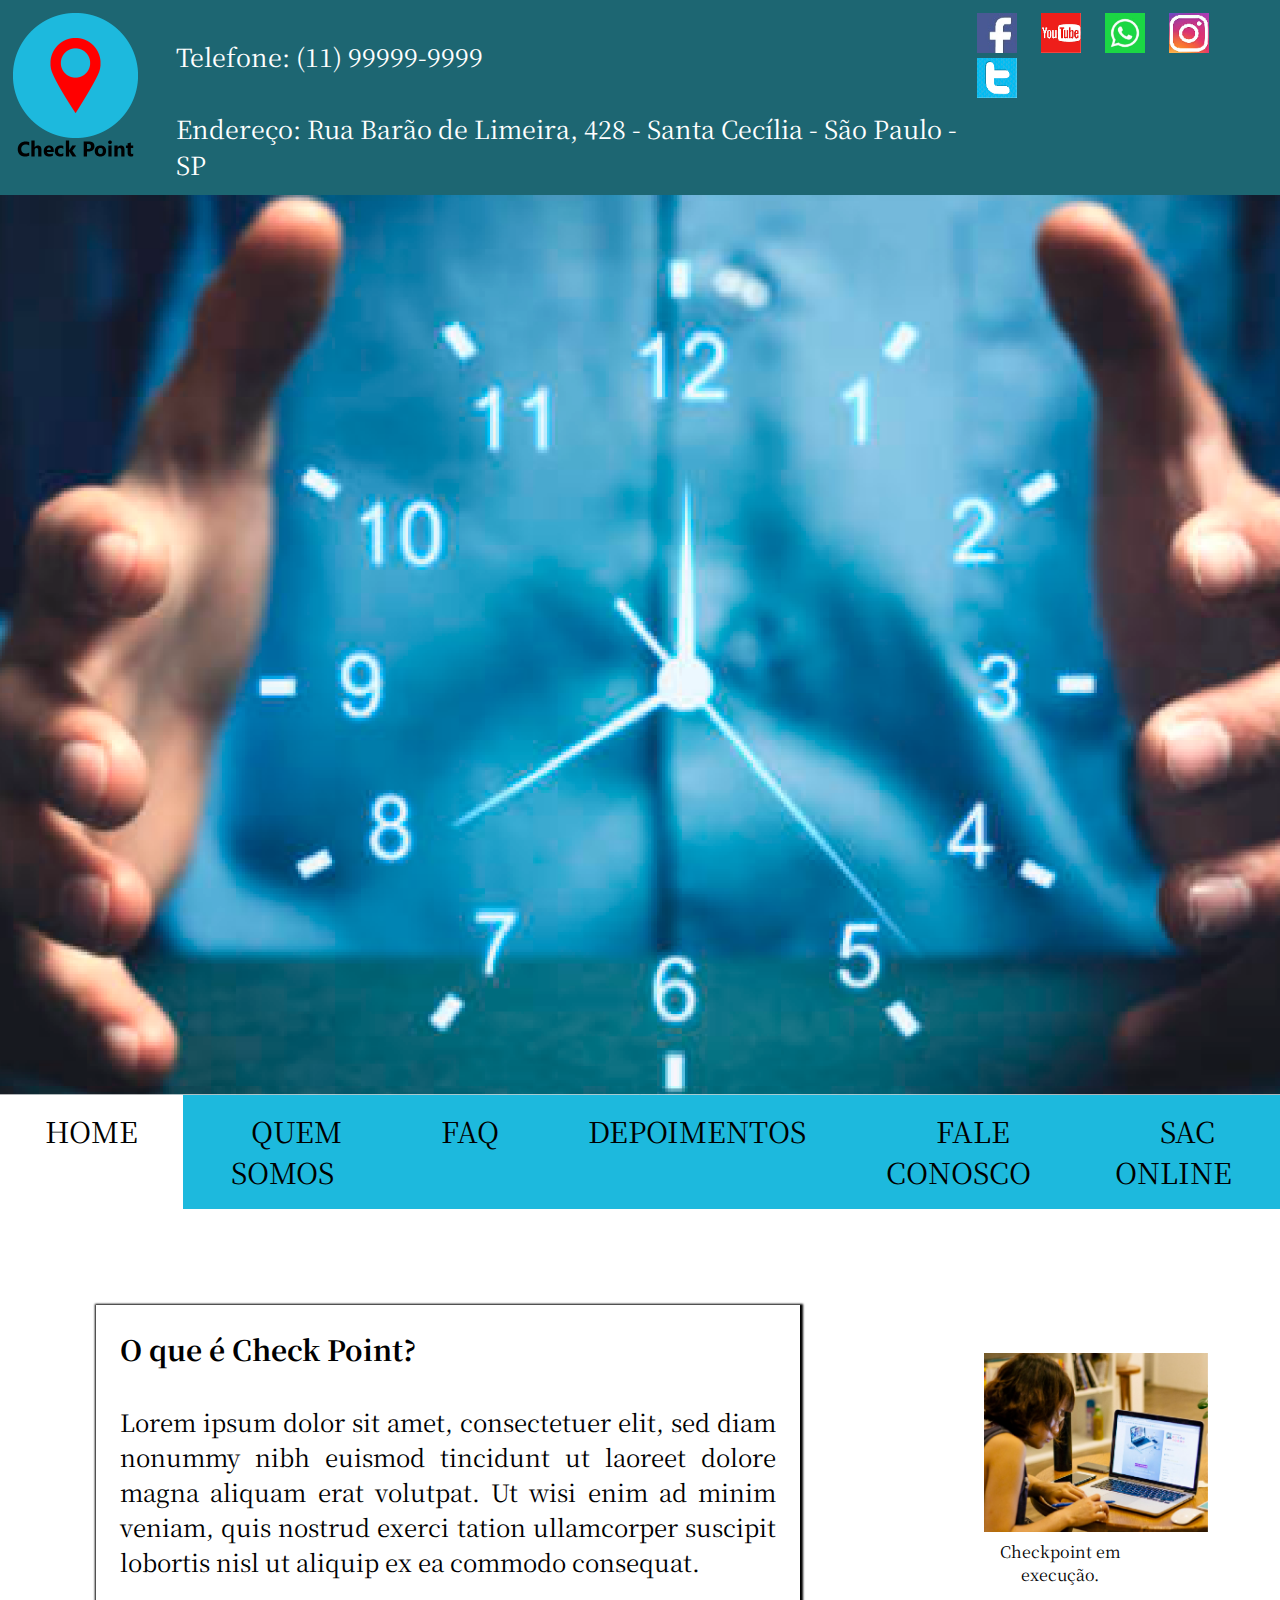
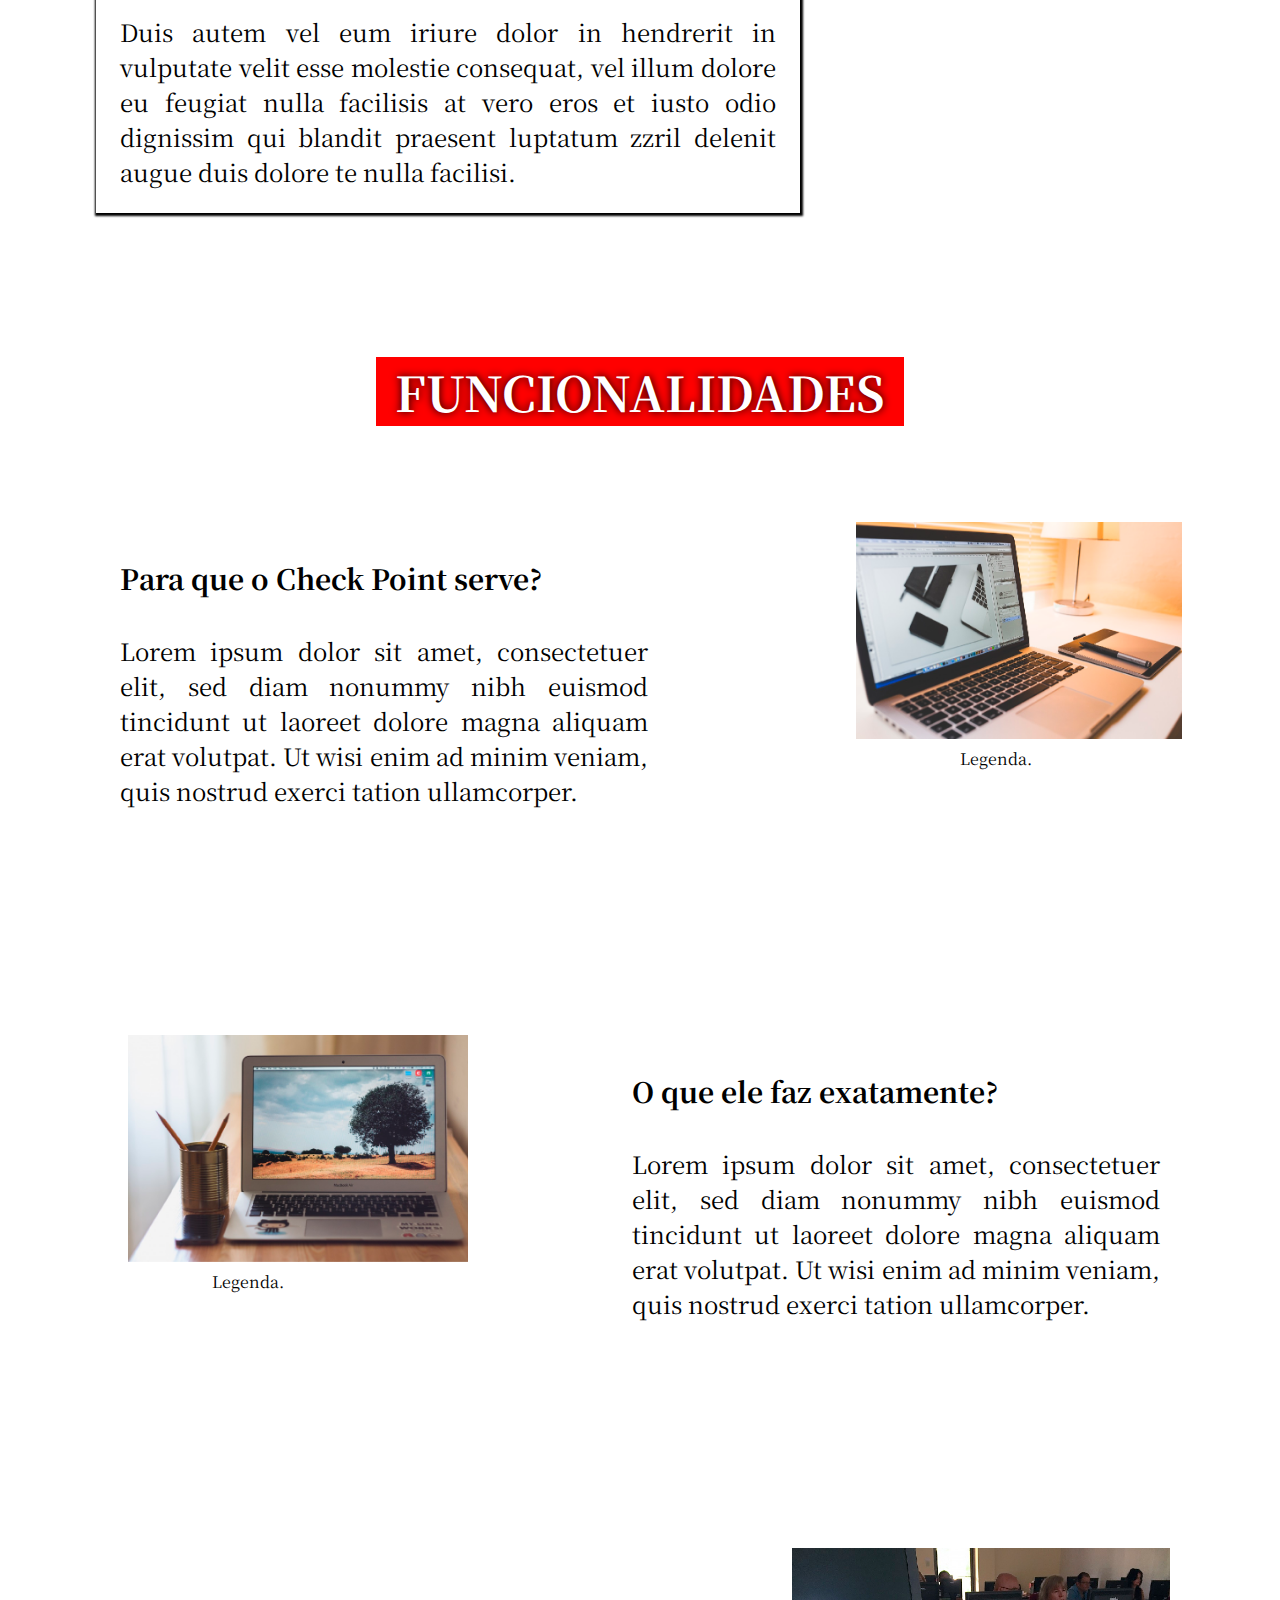
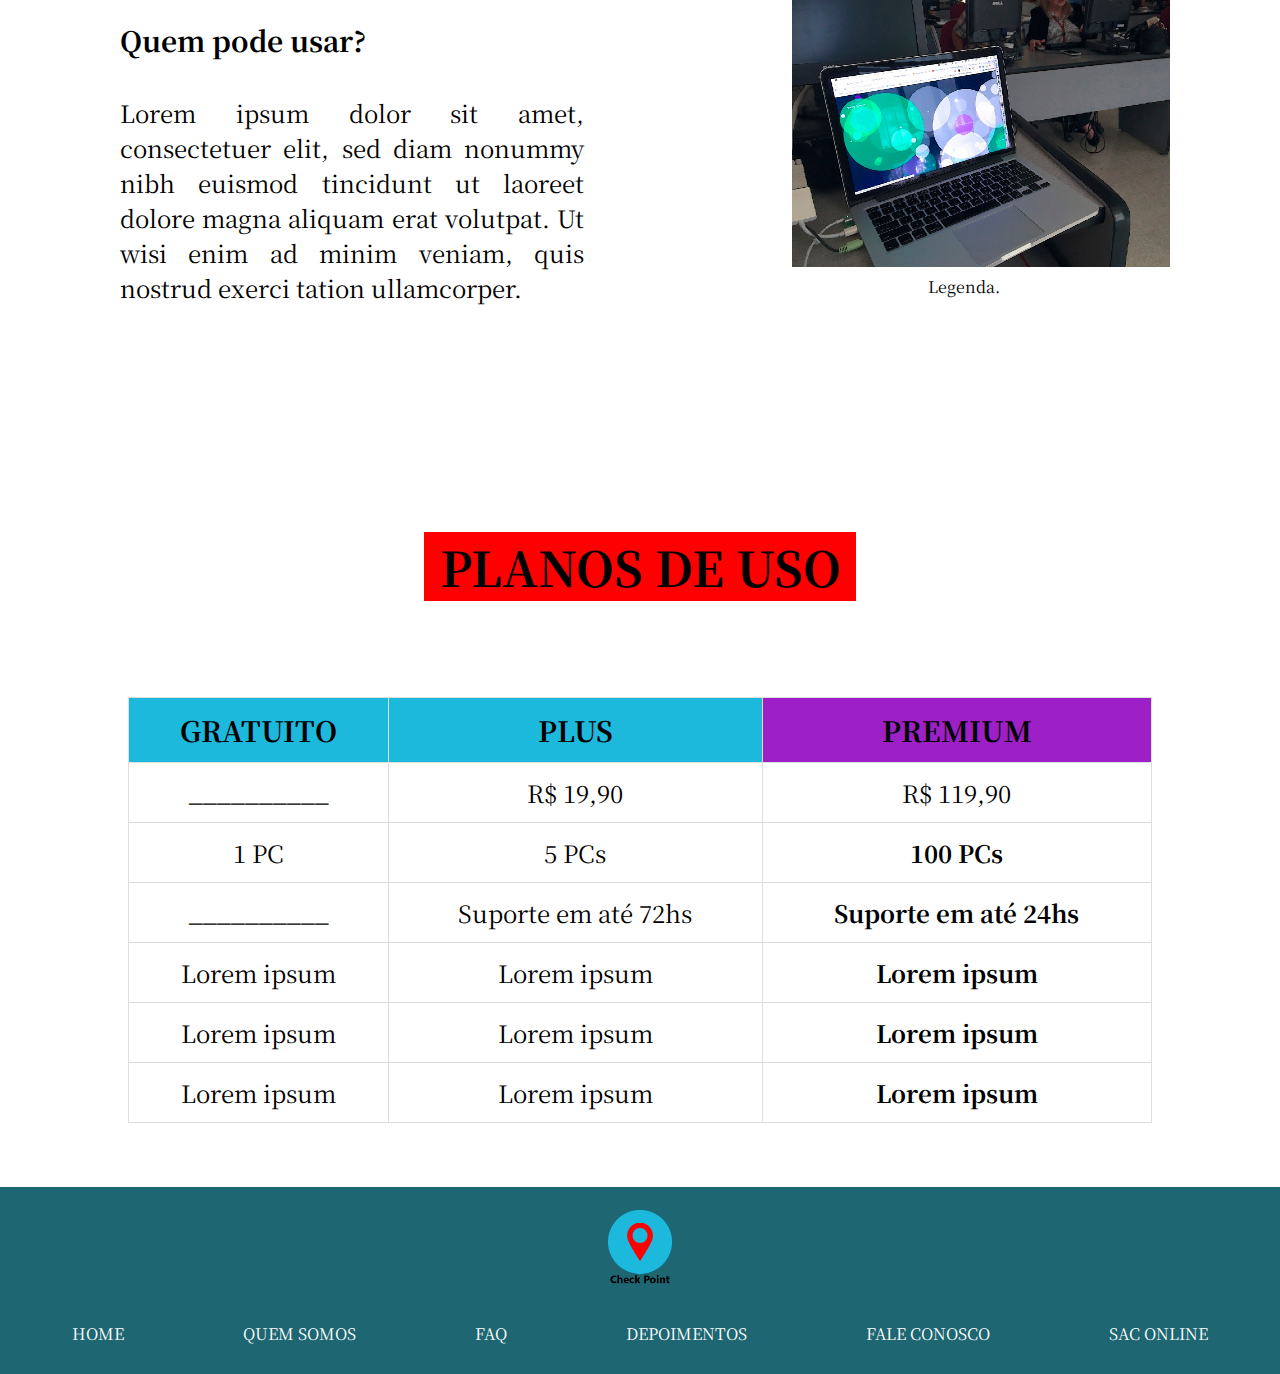
<file: index.html>
<!DOCTYPE html>
<html lang="en pt-br">
<head>
    <meta charset="UTF-8">
    <meta name="viewport" content="width=device-width, initial-scale=1.0">
    <!--Sem isso, não tem responsividade-->
    <meta http-equiv="X-UA-Compatible" content="ie=edge">
    <link rel="stylesheet" href="css/style_home_quemsomos.css">
    <link href="https://fonts.googleapis.com/css?family=Noto+Serif+KR" rel="stylesheet">
    <link rel="stylesheet" href="https://use.fontawesome.com/releases/v5.2.0/css/all.css" integrity="sha384-hWVjflwFxL6sNzntih27bfxkr27PmbbK/iSvJ+a4+0owXq79v+lsFkW54bOGbiDQ"
        crossorigin="anonymous">
    <!--O link acima é para puxar coisas do fontawesome-->
    <title>CARFEL - CHECKPOINT</title>
</head>

<body>
    <header class="top-bar">
        <img width="10%" height="10%" src='imagens/logotipo_checkpoint.png' />
        
        <div class="texto_header">
            <p>Telefone: (11) 99999-9999<br><br>
                Endereço: Rua Barão de Limeira, 428 - Santa Cecília - 
                São Paulo - SP </p>
        </div>

        <div class="perfis">
            <a href="#">
                <img width="40px" height="40px" src='imagens/icone_facebook.jpg' />
            </a>&nbsp;&nbsp;&nbsp;&nbsp;
            <a href="#">
                <img width="40px" height="40px" src='imagens/icone_youtube.png' />
            </a>&nbsp;&nbsp;&nbsp;&nbsp;
            <a href="#">
                <img width="40px" height="40px" src='imagens/icone_whatsapp.jpeg' />
            </a> &nbsp;&nbsp;&nbsp;&nbsp;
            <a href="#">
                 <img width="40px" height="40px" src='imagens/icone_instagram.png' />
            </a> &nbsp;&nbsp;&nbsp;&nbsp;
            <a href="#">
                <img width="40px" height="40px" src='imagens/icone_twitter.png' />
            </a>
        </div>

    </header>

    <main>
        <div class="maos_relogio">

        </div>

        <nav class="menu">
            <ul>
                <nav class="partemenudiferente">
                    <li>
                        <a href="index.html">HOME</a>
                    </li>
                </nav>
                <li>
                    <a href="quemsomos.html">QUEM SOMOS</a>
                </li>
                <li>
                    <a href="faq.html">FAQ</a>
                </li>
                <li>
                    <a href="depoimentos.html">DEPOIMENTOS</a>
                </li>
                <li>
                    <a href="faleconosco.html">FALE CONOSCO</a>
                </li>
                <li>
                    <a href="chat.html">SAC ONLINE</a>
                </li>
            </ul>
        </nav>

        <section class="semtitulo">

            <div class="alinhamento">
                <article class="o_que_e_check_point">
                    <h3>O que é Check Point?</h3><br>
                    <p>Lorem ipsum dolor sit amet, consectetuer elit, sed diam nonummy 
                        nibh euismod tincidunt ut laoreet dolore magna aliquam erat 
                        volutpat. Ut wisi enim ad minim veniam, quis nostrud exerci 
                        tation ullamcorper suscipit lobortis nisl ut aliquip ex ea 
                        commodo consequat.
                    </p><br>

                    <p>Duis autem vel eum iriure dolor in hendrerit in vulputate velit 
                        esse molestie consequat, vel illum dolore eu feugiat nulla 
                        facilisis at vero eros et iusto odio dignissim qui blandit 
                        praesent luptatum zzril delenit augue duis dolore te nulla 
                        facilisi.
                    </p>                    
                </article>
      
                <div class="imagem_legenda_garota">  
                    <img align="right" width="80%" heigth="80%" src='imagens/garota_pc.png'  />
                        <p class="texto_legenda_garota">Checkpoint em execução.</p> 
                </div>               
               
            </div>
        </section>

        <section class="funcionalidades">
            <h2>FUNCIONALIDADES</h2>
        
            <div class="alinhamento">

                <article class="para_que_serve">
                    <h3>Para que o Check Point serve?</h3><br>
                    <p>Lorem ipsum dolor sit amet, consectetuer 
                        elit, sed diam nonummy nibh euismod 
                        tincidunt ut laoreet dolore magna aliquam 
                        erat volutpat. Ut wisi enim ad minim veniam, 
                        quis nostrud exerci tation ullamcorper. 
                    </p><br>
                    
                </article>
            
                <div class="imagem_legenda_computador_um">  
                    <img align="right" width="80%" heigth="80%" src='imagens/computador_um.png'  />
                        <p class="texto_legenda_computador_um">Legenda.</p> 
                </div>
            
            </div>

            <div class="alinhamento">

                <div class="imagem_legenda_computador_dois">  
                        <img align="right" width="85%" heigth="85%" src='imagens/computador_dois.png'  />
                            <p class="texto_legenda_computador_dois">Legenda.</p> 
                </div>

                <article class="o_que_exatamente">
                    <h3>O que ele faz exatamente?</h3><br>
                    <p>Lorem ipsum dolor sit amet, consectetuer 
                        elit, sed diam nonummy nibh euismod 
                        tincidunt ut laoreet dolore magna aliquam 
                        erat volutpat. Ut wisi enim ad minim veniam, 
                        quis nostrud exerci tation ullamcorper. 
                    </p><br>
                    
                </article>
                
            </div>

            <div class="alinhamento">

                <article class="quem_pode_usar">
                    <h3>Quem pode usar?</h3><br>
                    <p>Lorem ipsum dolor sit amet, consectetuer 
                        elit, sed diam nonummy nibh euismod 
                        tincidunt ut laoreet dolore magna aliquam 
                        erat volutpat. Ut wisi enim ad minim veniam, 
                        quis nostrud exerci tation ullamcorper. 
                    </p><br>
                    
                </article>
            
                <div class="imagem_legenda_computador_tres">  
                    <img align="right" width="80%" heigth="80%" src='imagens/computador_tres.png'  />
                        <p class="texto_legenda_computador_tres">Legenda.</p> 
                </div>
            
            </div>

        </section>

        <section class="planos_de_uso">
            <h2>PLANOS DE USO</h2>

            <table>
                <tr>
                    <th bgcolor=#1DB9DD><h3>GRATUITO</h3></th>    <th bgcolor=#1DB9DD><h3>PLUS</h3></th>    <th bgcolor=#9D20C6><h3>PREMIUM</h3></th>
                </tr>
                <tr>
                    <td>__________</td>   <td>R$ 19,90</td>   <td>R$ 119,90</td> 
                </tr>
                <tr>
                    <td>1 PC</td>     <td>5 PCs</td>  <td><b>100 PCs</b></td>  
                </tr>
                <tr>
                    <td>__________</td>	<td>Suporte em até 72hs</td>   <td><b>Suporte em até 24hs</b></td>
                </tr>
                <tr>
                    <td>Lorem ipsum</td>     <td>Lorem ipsum</td>      <td><b>Lorem ipsum</b></td>
                </tr>
                <tr>
                    <td>Lorem ipsum</td>       <td>Lorem ipsum</td>        <td><b>Lorem ipsum</b></td>
                </tr>
                <tr>
                    <td>Lorem ipsum</td>     <td>Lorem ipsum</td>         <td><b>Lorem ipsum</b></td>
                </tr>
            </table>

        </section>

    <footer class="rodape">
        <br>
        <div class="imagemrodape">
            <img width="5%" height="5%" src='imagens/logotipo_checkpoint.png' />
        </div>
       
        <nav class="menurodape">
            <ul>
                <li>
                    <a href="home.html">HOME</a>
                </li>
                <li>
                    <a href="quemsomos.html">QUEM SOMOS</a>
                </li>
                <li>
                    <a href="faq.html">FAQ</a>
                </li>
                <li>
                    <a href="depoimentos.html">DEPOIMENTOS</a>
                </li>
                <li>
                    <a href="faleconosco.html">FALE CONOSCO</a>
                </li>
                <li>
                    <a href="chat.html">SAC ONLINE</a>
                </li>
            </ul>
        </nav>

    </footer>

    </main>
    
</body>
</html>
</file>
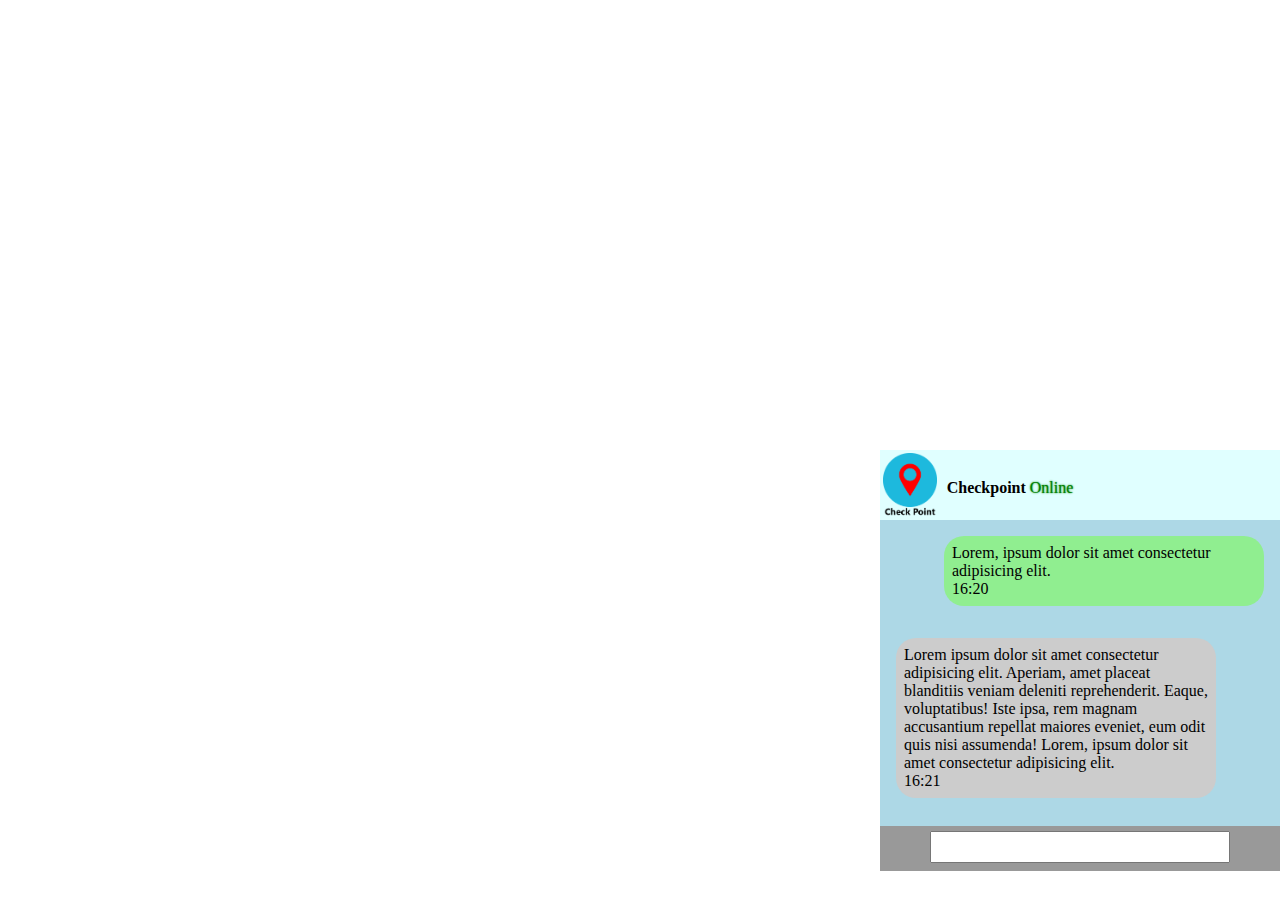
<file: chat.html>
<!DOCTYPE html>
<html lang="en pt-br">
<head>
    <meta charset="UTF-8">
    <meta name="viewport" content="width=device-width, initial-scale=1.0">
    <meta http-equiv="X-UA-Compatible" content="ie=edge">
    <link rel="stylesheet" href="https://use.fontawesome.com/releases/v5.3.1/css/all.css" integrity="sha384-mzrmE5qonljUremFsqc01SB46JvROS7bZs3IO2EmfFsd15uHvIt+Y8vEf7N7fWAU" crossorigin="anonymous">
    <link rel="stylesheet" href="css/style_chat.css">
    <title>Positions e Chat</title>
</head>
<body>
    
    <div class="menu"></div>
    
    <div class="pai flex-container">
        <div class="filho-azul"></div>
        <div class="filho-roxo"></div>
    </div>

    <div id="chat">
        <header>
            <nav class="flex-container">
                <div class="perfil flex-container">
                    <div class="perfil-img">
                        <img src="imagens/logotipo_checkpoint.png" alt="Foto Perfil">
                    </div>
                    <div class="perfil-dados">
                        <span class="perfil-nome">Checkpoint</span>
                        <span class="perfil-status">Online</span>
                    </div>
                </div>
                 <!-- Fim perfil -->
                <div class="acoes flex-container">
                    <a href="#">
                        <i class="fas fa-search"></i>
                    </a>
                    <a href="#">
                        <i class="fas fa-paperclip"></i>
                    </a>

                </div>

            </nav>
        </header>

        <main class="flex-container">
            <div class="chat-msg chat-msg-enviada">
                <p>
                    Lorem, ipsum dolor sit amet consectetur adipisicing elit. 
                </p>
                <span class="chat-msg-horario">16:20</span>
            </div>
            <div class="chat-msg chat-msg-recebida">
                <p>Lorem ipsum dolor sit amet consectetur adipisicing elit. Aperiam, amet placeat blanditiis veniam deleniti reprehenderit. Eaque, voluptatibus! Iste ipsa, rem magnam accusantium repellat maiores eveniet, eum odit quis nisi assumenda!
                    Lorem, ipsum dolor sit amet consectetur adipisicing elit. 
                </p>
                <span class="chat-msg-horario">16:21</span>
            </div>
            <div class="chat-msg chat-msg-enviada">
                <p>
                    Lorem, ipsum dolor sit amet consectetur adipisicing elit. 
                </p>
                <span class="chat-msg-horario">16:22</span>
            </div>
            <div class="chat-msg chat-msg-recebida">
                <p>
                    Lorem, ipsum dolor sit amet consectetur adipisicing elit. 
                </p>
                <span class="chat-msg-horario">16:23</span>
            </div>
            
        </main>

        <footer class="flex-container">
            <i class="far fa-kiss"></i>
            <form class="mensagem">
                <textarea></textarea>
            </form>
            <i class="fas fa-microphone"></i>
        </footer>
    </div>
    
</body>
</html>


<!-- O relative se baseia nele mesmo, usando como referência a coisa mais próxima. 
    O absolute se baseia no relative mais próximo. Se não tiver nenhum, se baseia no navegador
O fixed é fixo-->
</file>
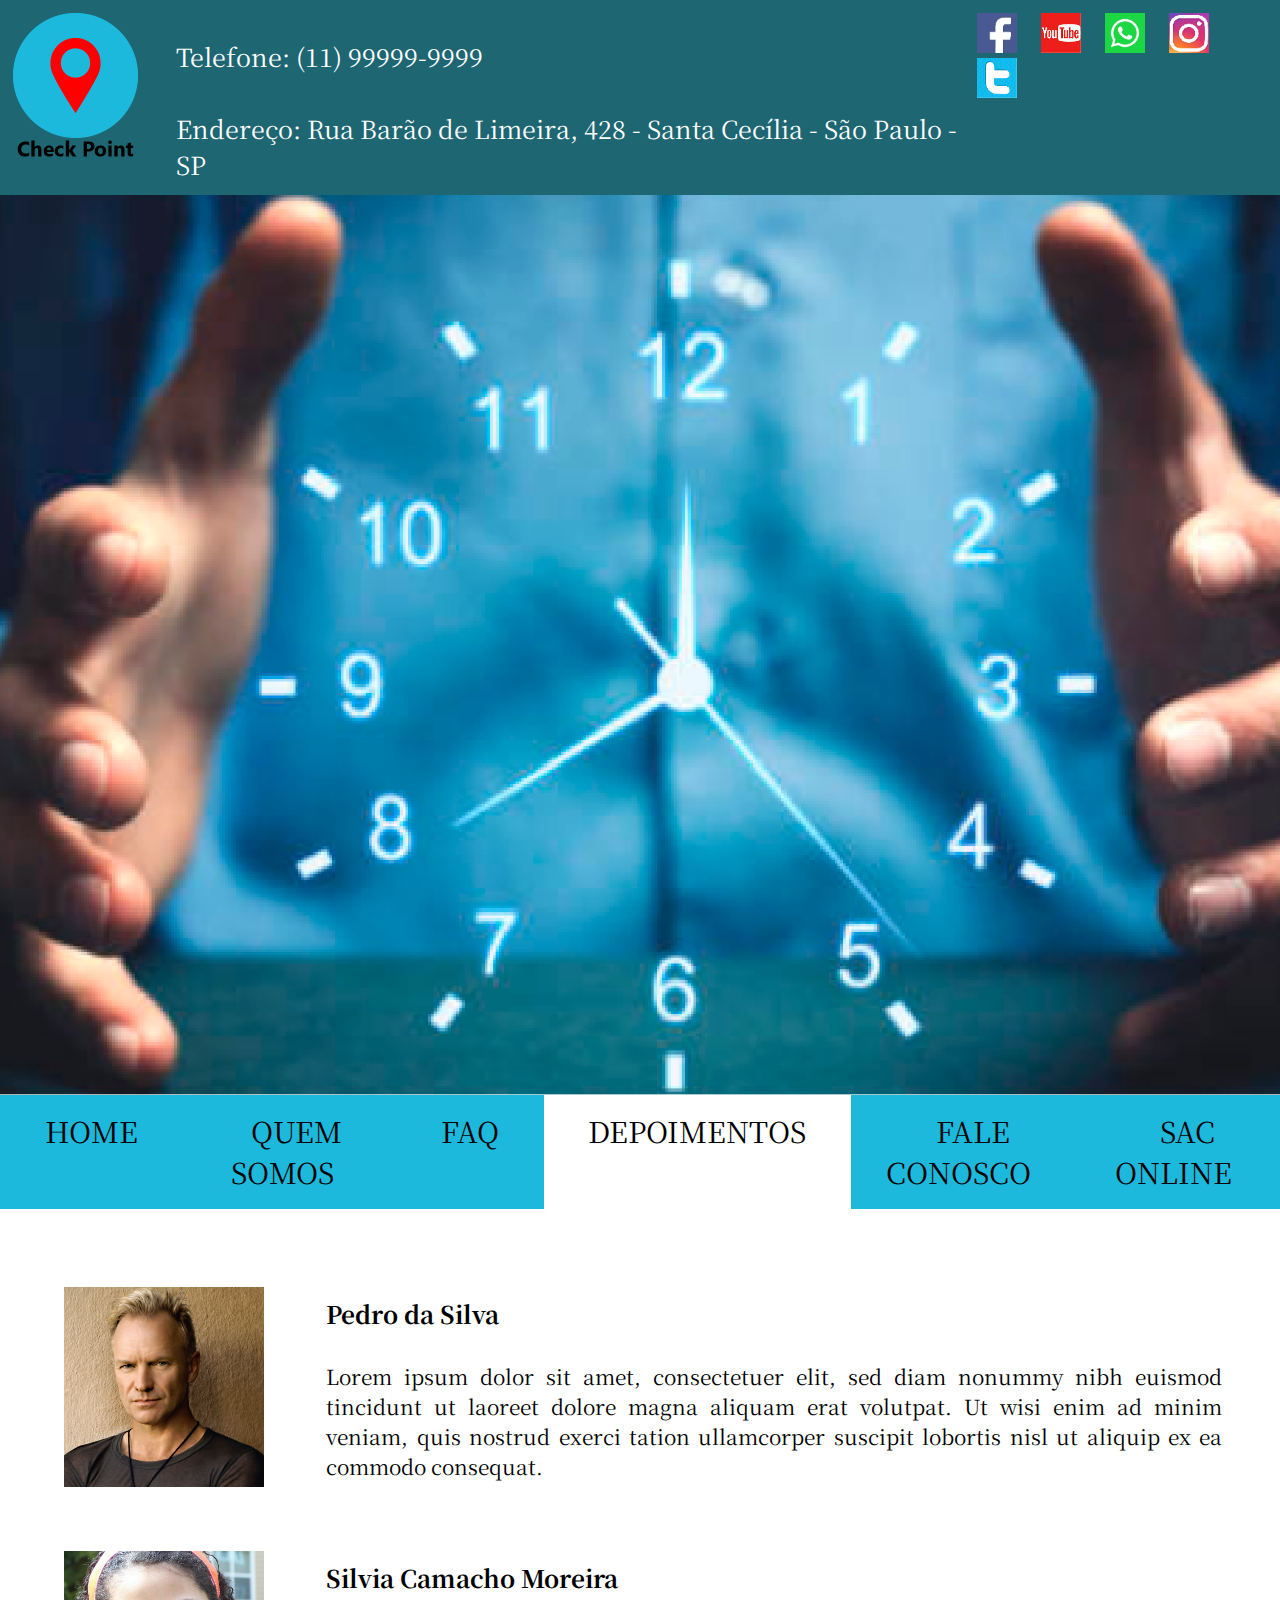
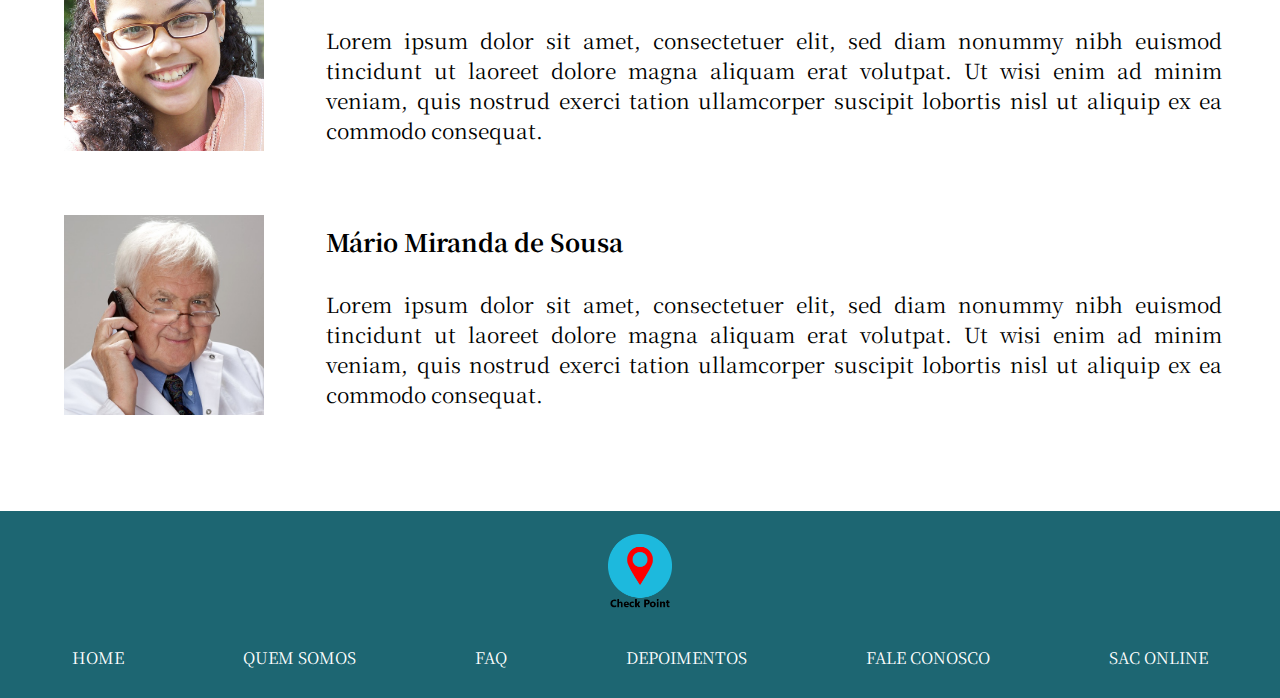
<file: depoimentos.html>
<!DOCTYPE html>
<html lang="en pt-br">
<head>
    <meta charset="UTF-8">
    <meta name="viewport" content="width=device-width, initial-scale=1.0">
    <!--Sem isso, não tem responsividade-->
    <meta http-equiv="X-UA-Compatible" content="ie=edge">
    <link rel="stylesheet" href="css/style_faq_depo_fale.css">
    <link href="https://fonts.googleapis.com/css?family=Noto+Serif+KR" rel="stylesheet">
    <link rel="stylesheet" href="https://use.fontawesome.com/releases/v5.2.0/css/all.css" integrity="sha384-hWVjflwFxL6sNzntih27bfxkr27PmbbK/iSvJ+a4+0owXq79v+lsFkW54bOGbiDQ"
        crossorigin="anonymous">
    <!--O link acima é para puxar coisas do fontawesome-->
    <title>CARFEL - CHECKPOINT</title>
</head>

<body>
    <header class="top-bar">
        <img width="10%" height="10%" src='imagens/logotipo_checkpoint.png' />
        
        <div class="texto_header">
            <p>Telefone: (11) 99999-9999<br><br>
                Endereço: Rua Barão de Limeira, 428 - Santa Cecília - 
                São Paulo - SP </p>
        </div>

        <div class="perfis">
            <a href="#">
                <img width="40px" height="40px" src='imagens/icone_facebook.jpg' />
            </a>&nbsp;&nbsp;&nbsp;&nbsp;
            <a href="#">
                <img width="40px" height="40px" src='imagens/icone_youtube.png' />
            </a>&nbsp;&nbsp;&nbsp;&nbsp;
            <a href="#">
                <img width="40px" height="40px" src='imagens/icone_whatsapp.jpeg' />
            </a> &nbsp;&nbsp;&nbsp;&nbsp;
            <a href="#">
                 <img width="40px" height="40px" src='imagens/icone_instagram.png' />
            </a> &nbsp;&nbsp;&nbsp;&nbsp;
            <a href="#">
                <img width="40px" height="40px" src='imagens/icone_twitter.png' />
            </a>
        </div>

    </header>

    <main>
        <div class="maos_relogio">

        </div>

        <nav class="menu">
            <ul>
                <li>
                    <a href="index.html">HOME</a>
                </li>
                <li>
                    <a href="quemsomos.html">QUEM SOMOS</a>
                </li>
                <li>
                    <a href="faq.html">FAQ</a>
                </li>
                <nav class="partemenudiferente">
                    <li>
                        <a href="depoimentos.html">DEPOIMENTOS</a>
                    </li>
                </nav>
                <li>
                    <a href="faleconosco.html">FALE CONOSCO</a>
                </li>
                <li>
                    <a href="#">SAC ONLINE</a>
                </li>
            </ul>
        </nav>     

        <br><br>

        <div class="alinhamento">

            <div class="imagem_foto_pessoa_um">  
                <img align="left" width="200px" heigth="200px" src='imagens/foto_pessoa_um.png'  />
            </div>      

            <article class="depoimento">
                <h3>Pedro da Silva</h3><br>
                <p>Lorem ipsum dolor sit amet, consectetuer elit, sed diam nonummy 
                    nibh euismod tincidunt ut laoreet dolore magna aliquam erat 
                    volutpat. Ut wisi enim ad minim veniam, quis nostrud exerci 
                    tation ullamcorper suscipit lobortis nisl ut aliquip ex ea 
                    commodo consequat.
                </p><br>
                
            </article>
                     
        </div>

        <div class="alinhamento">

            <div class="imagem_foto_pessoa_dois">  
                <img align="left" width="200px" heigth="200px" src='imagens/foto_pessoa_dois.png'  />
            </div>      

            <article class="depoimento">
                <h3>Silvia Camacho Moreira</h3><br>
                <p>Lorem ipsum dolor sit amet, consectetuer elit, sed diam nonummy 
                    nibh euismod tincidunt ut laoreet dolore magna aliquam erat 
                    volutpat. Ut wisi enim ad minim veniam, quis nostrud exerci 
                    tation ullamcorper suscipit lobortis nisl ut aliquip ex ea 
                    commodo consequat.
                </p><br>
                
            </article>
                        
        </div>

        <div class="alinhamento">

            <div class="imagem_foto_pessoa_tres">  
                <img align="left" width="200px" heigth="200px" src='imagens/foto_pessoa_tres.png'  />
            </div>      

            <article class="depoimento">
                <h3>Mário Miranda de Sousa</h3><br>
                <p>Lorem ipsum dolor sit amet, consectetuer elit, sed diam nonummy 
                    nibh euismod tincidunt ut laoreet dolore magna aliquam erat 
                    volutpat. Ut wisi enim ad minim veniam, quis nostrud exerci 
                    tation ullamcorper suscipit lobortis nisl ut aliquip ex ea 
                    commodo consequat.
                </p><br>
                
            </article>
                        
        </div>

        <footer class="rodape">
            <br>
            <div class="imagemrodape">
                <img width="5%" height="5%" src='imagens/logotipo_checkpoint.png' />
            </div>
           
            <nav class="menurodape">
                <ul>
                    <li>
                        <a href="home.html">HOME</a>
                    </li>
                    <li>
                        <a href="quemsomos.html">QUEM SOMOS</a>
                    </li>
                    <li>
                        <a href="faq.html">FAQ</a>
                    </li>
                    <li>
                        <a href="depoimentos.html">DEPOIMENTOS</a>
                    </li>
                    <li>
                        <a href="faleconosco.html">FALE CONOSCO</a>
                    </li>
                    <li>
                        <a href="chat.html">SAC ONLINE</a>
                    </li>
                </ul>
            </nav>
    
        </footer>

    </main>


</body>
</html>
</file>
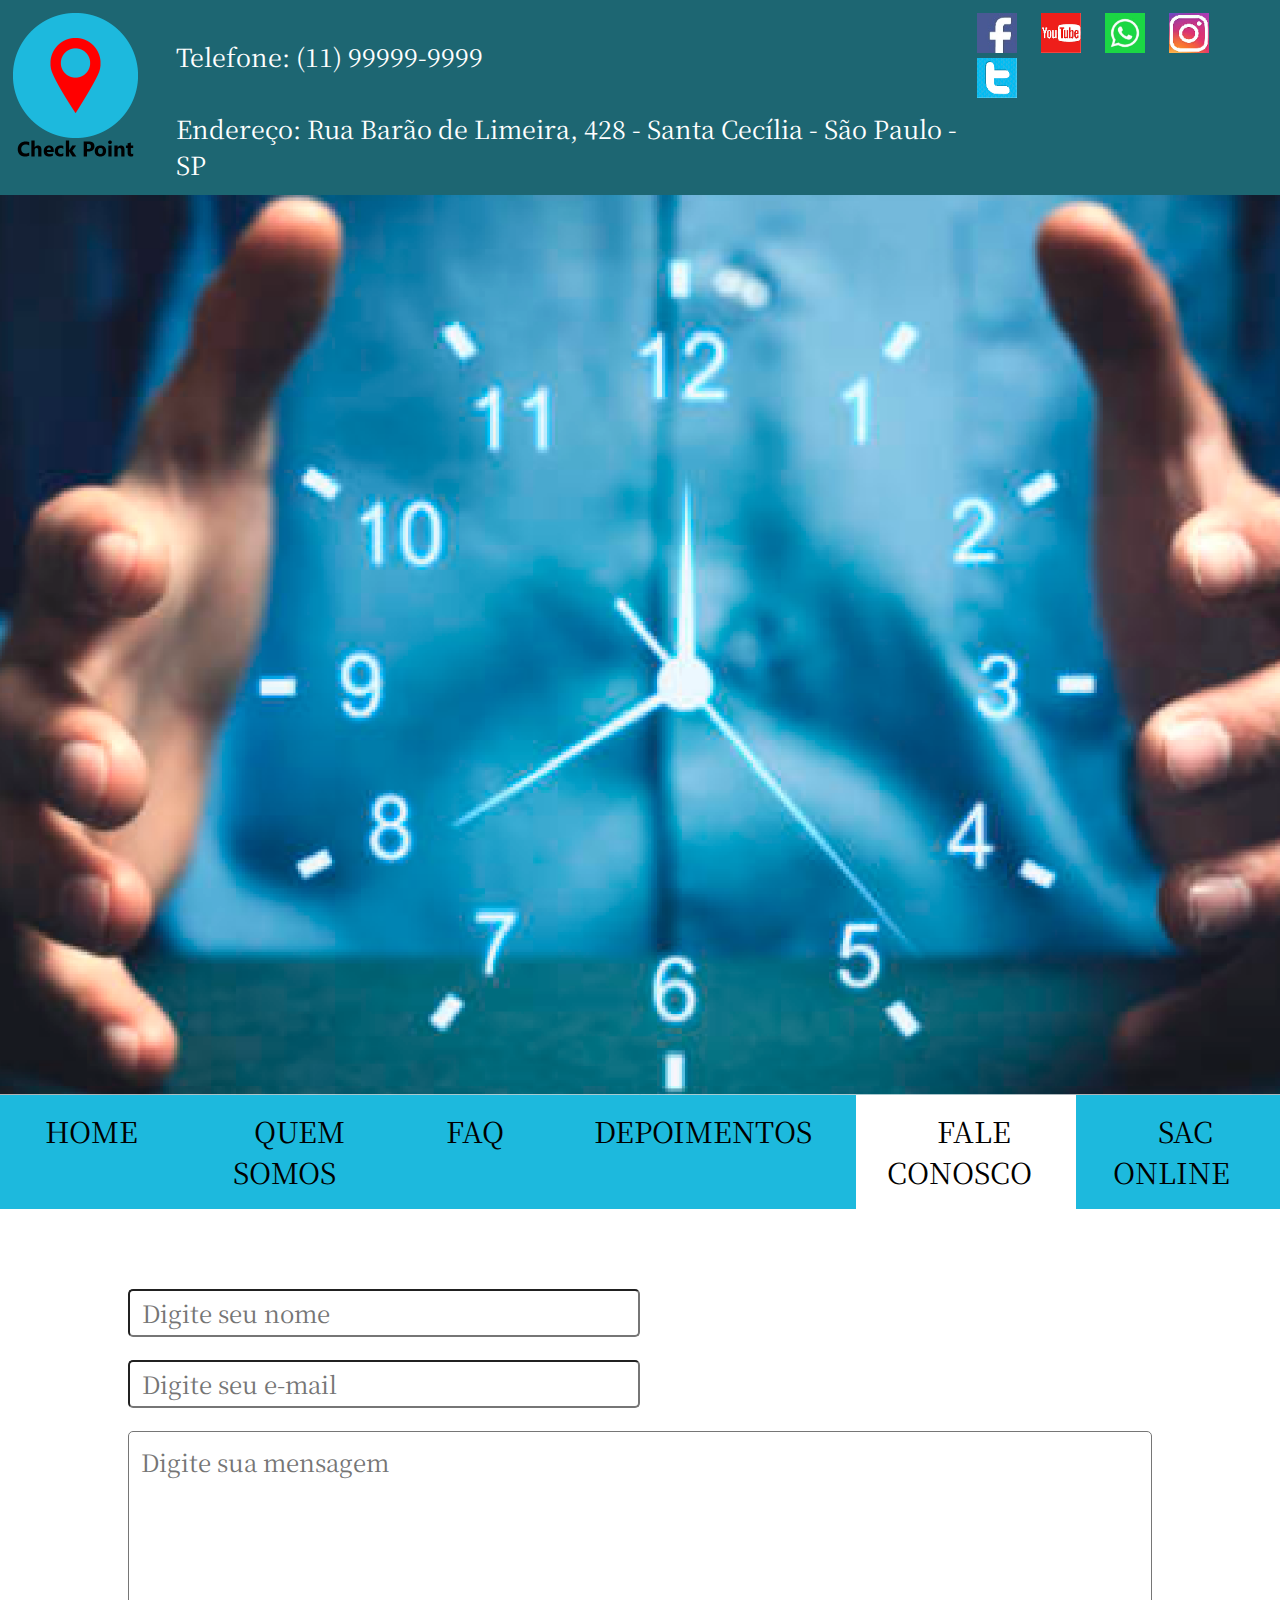
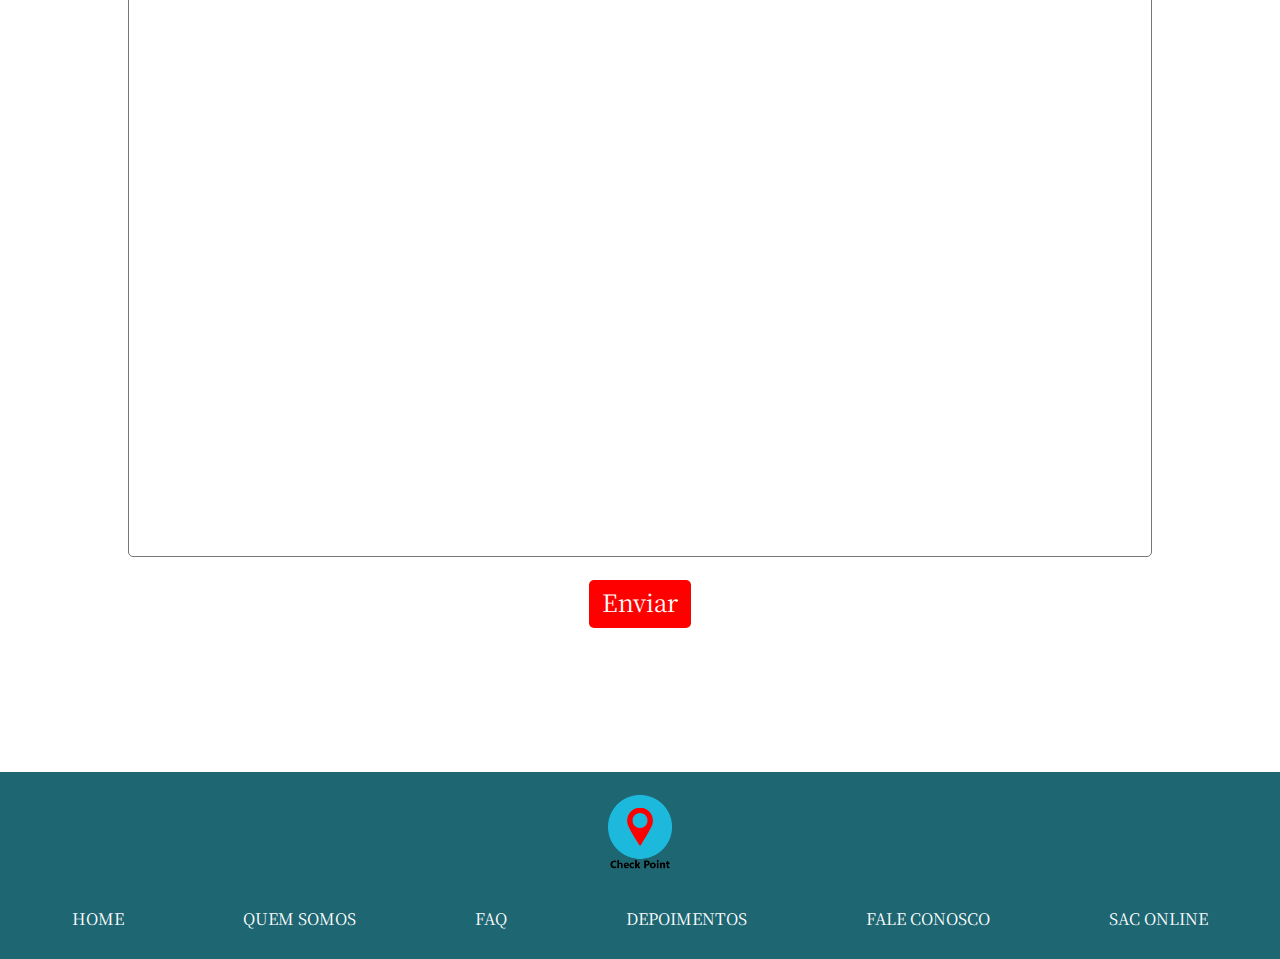
<file: faleconosco.html>
<!DOCTYPE html>
<html lang="en pt-br">
<head>
    <meta charset="UTF-8">
    <meta name="viewport" content="width=device-width, initial-scale=1.0">
    <!--Sem isso, não tem responsividade-->
    <meta http-equiv="X-UA-Compatible" content="ie=edge">
    <link rel="stylesheet" href="css/style_faq_depo_fale.css">
    <link href="https://fonts.googleapis.com/css?family=Noto+Serif+KR" rel="stylesheet">
    <link rel="stylesheet" href="https://use.fontawesome.com/releases/v5.2.0/css/all.css" integrity="sha384-hWVjflwFxL6sNzntih27bfxkr27PmbbK/iSvJ+a4+0owXq79v+lsFkW54bOGbiDQ"
        crossorigin="anonymous">
    <!--O link acima é para puxar coisas do fontawesome-->
    <title>CARFEL - CHECKPOINT</title>
</head>

<body>
    <header class="top-bar">
        <img width="10%" height="10%" src='imagens/logotipo_checkpoint.png' />
        
        <div class="texto_header">
            <p>Telefone: (11) 99999-9999<br><br>
                Endereço: Rua Barão de Limeira, 428 - Santa Cecília - 
                São Paulo - SP </p>
        </div>

        <div class="perfis">
            <a href="#">
                <img width="40px" height="40px" src='imagens/icone_facebook.jpg' />
            </a>&nbsp;&nbsp;&nbsp;&nbsp;
            <a href="#">
                <img width="40px" height="40px" src='imagens/icone_youtube.png' />
            </a>&nbsp;&nbsp;&nbsp;&nbsp;
            <a href="#">
                <img width="40px" height="40px" src='imagens/icone_whatsapp.jpeg' />
            </a> &nbsp;&nbsp;&nbsp;&nbsp;
            <a href="#">
                 <img width="40px" height="40px" src='imagens/icone_instagram.png' />
            </a> &nbsp;&nbsp;&nbsp;&nbsp;
            <a href="#">
                <img width="40px" height="40px" src='imagens/icone_twitter.png' />
            </a>
        </div>

    </header>

    <main>
        <div class="maos_relogio">

        </div>

        <nav class="menu">
            <ul>
                <li>
                    <a href="index.html">HOME</a>
                </li>
                <li>
                    <a href="quemsomos.html">QUEM SOMOS</a>
                </li>
                <li>
                    <a href="faq.html">FAQ</a>
                </li>
                <li>
                    <a href="depoimentos.html">DEPOIMENTOS</a>
                </li>
                <nav class="partemenudiferente">
                    <li>
                        <a href="faleconosco.html">FALE CONOSCO</a>
                    </li>
                </nav>
                <li>
                    <a href="#">SAC ONLINE</a>
                </li>
            </ul>
        </nav>     

        <section class="fullscreen">
            <div class="formulario">
                <form action="#">
                    <input type="text" placeholder="Digite seu nome"><br>
                    <input type="text" placeholder="Digite seu e-mail"><br>
                    <textarea rows="20" placeholder="Digite sua mensagem"></textarea><br>
                    <input type="button" value="Enviar">
                </form>
            </div>
            <!--fim div contact itens-->
        </section>

        <footer class="rodape">
            <br>
            <div class="imagemrodape">
                <img width="5%" height="5%" src='imagens/logotipo_checkpoint.png' />
            </div>
           
            <nav class="menurodape">
                <ul>
                    <li>
                        <a href="home.html">HOME</a>
                    </li>
                    <li>
                        <a href="quemsomos.html">QUEM SOMOS</a>
                    </li>
                    <li>
                        <a href="faq.html">FAQ</a>
                    </li>
                    <li>
                        <a href="depoimentos.html">DEPOIMENTOS</a>
                    </li>
                    <li>
                        <a href="faleconosco.html">FALE CONOSCO</a>
                    </li>
                    <li>
                        <a href="chat.html">SAC ONLINE</a>
                    </li>
                </ul>
            </nav>
    
        </footer>

    </main>


</body>
</html>
</file>
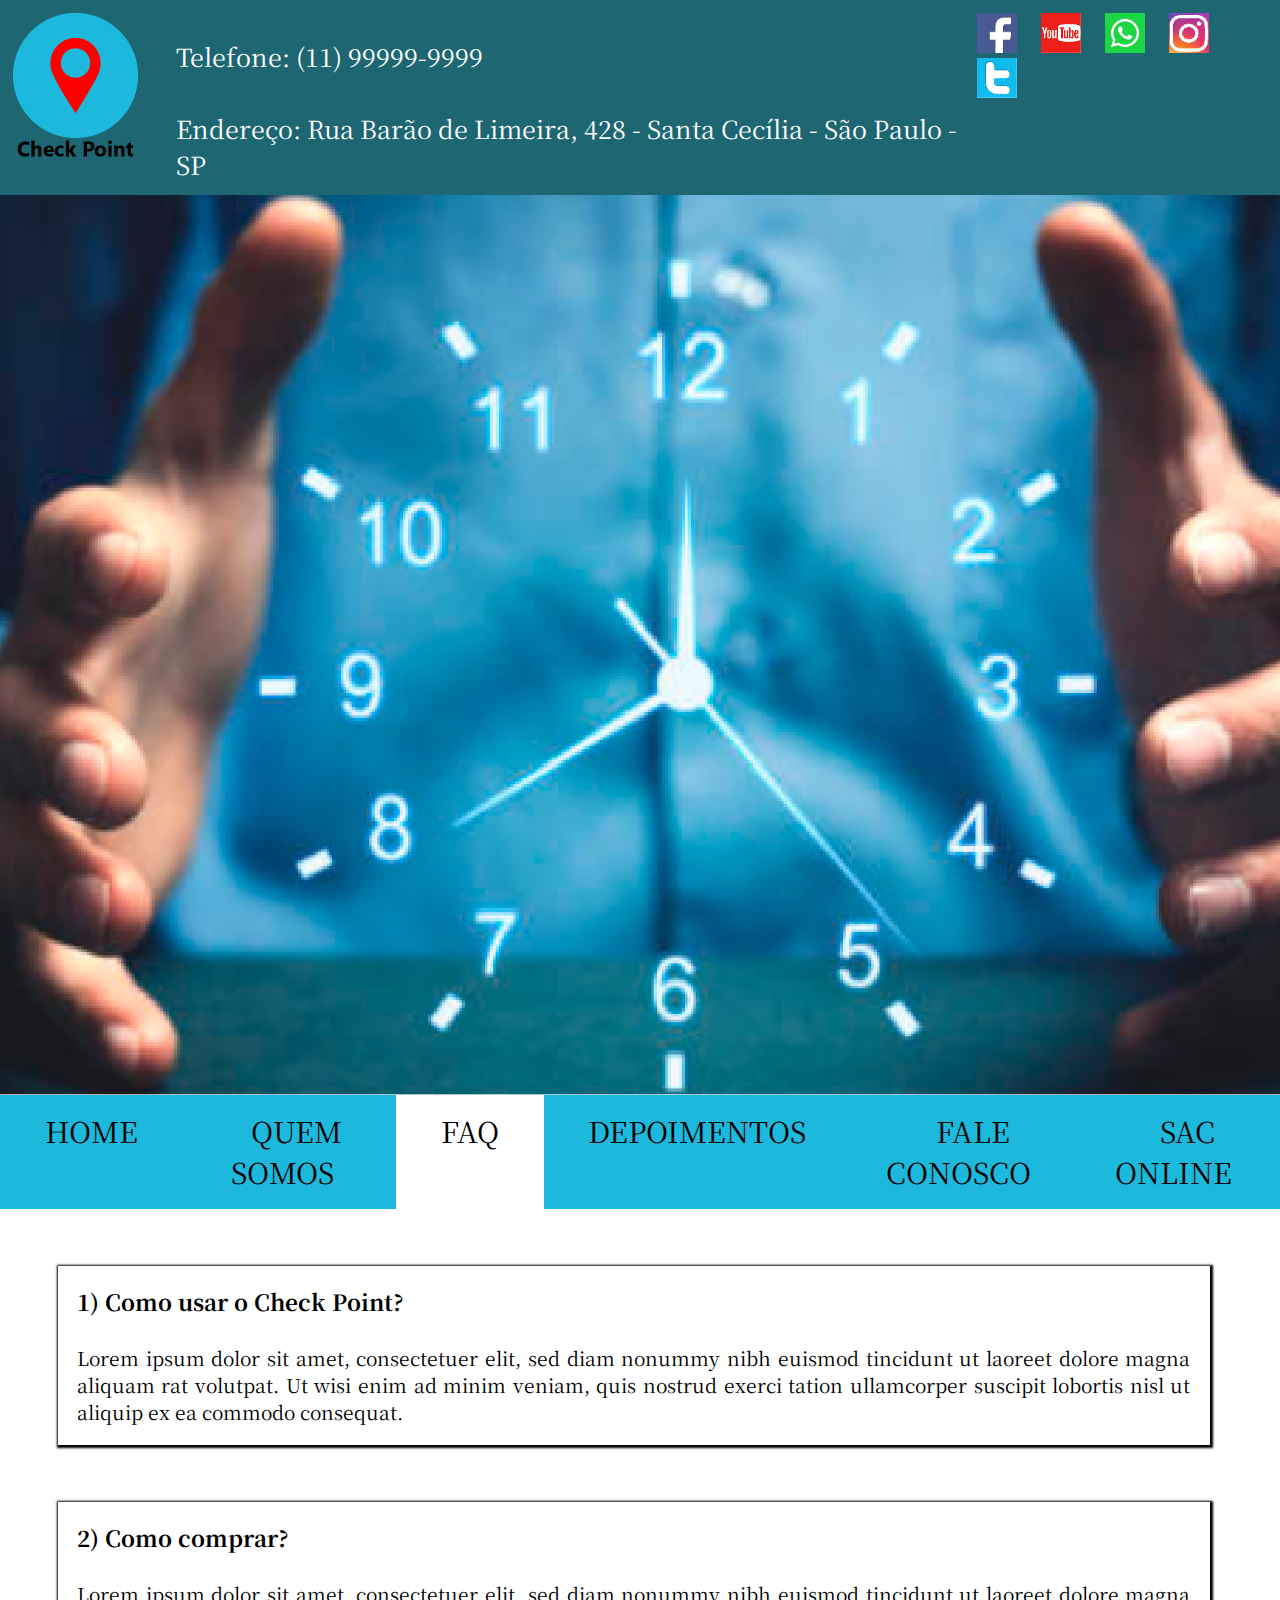
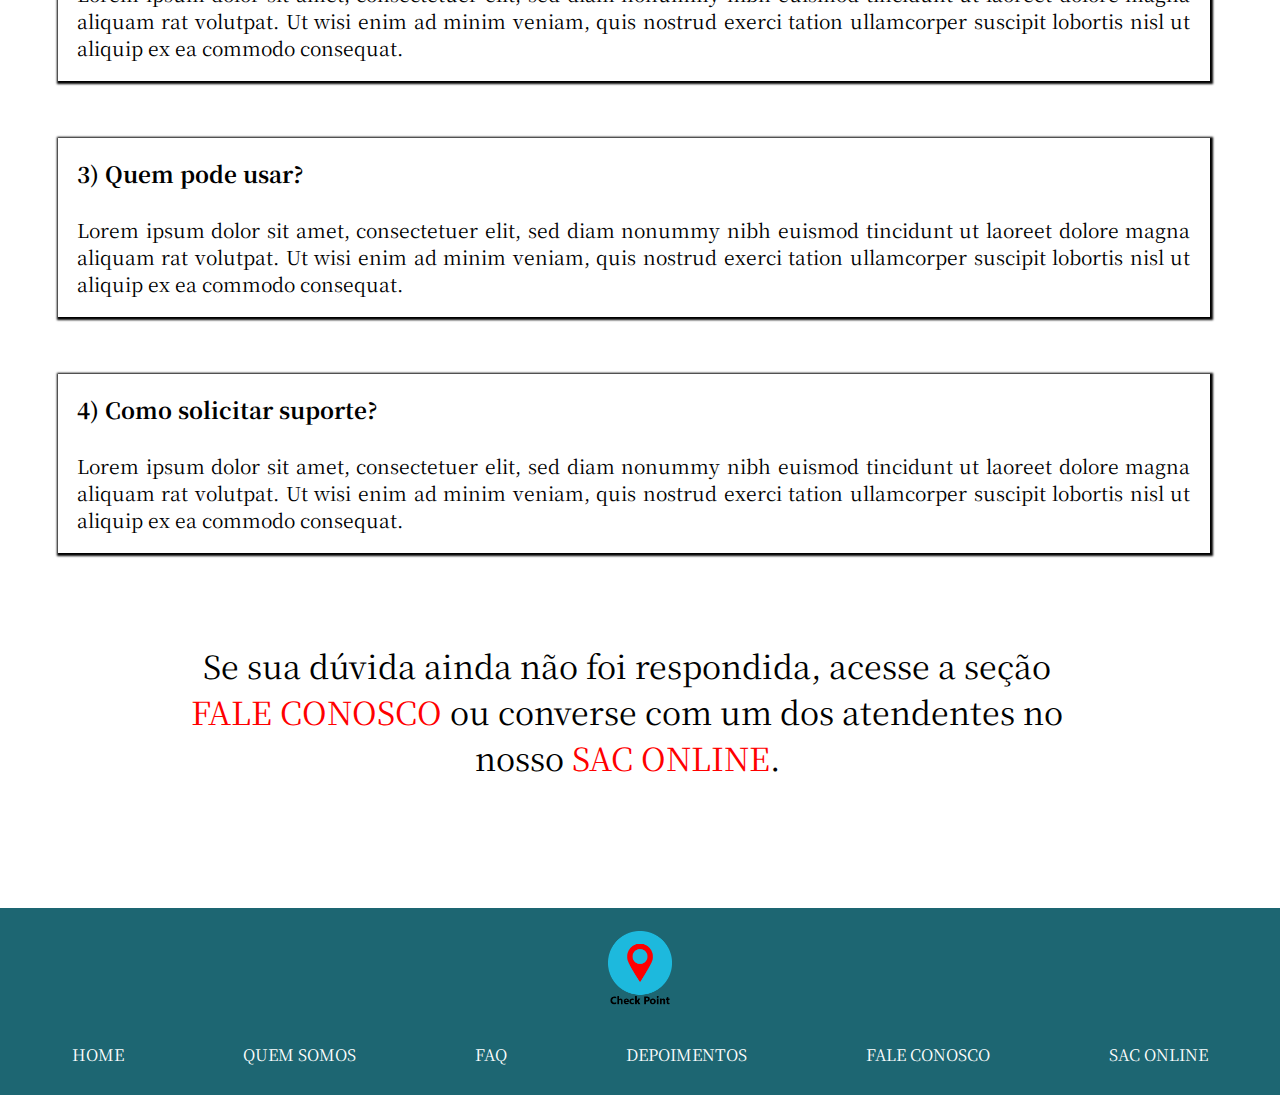
<file: faq.html>
<!DOCTYPE html>
<html lang="en pt-br">
<head>
    <meta charset="UTF-8">
    <meta name="viewport" content="width=device-width, initial-scale=1.0">
    <!--Sem isso, não tem responsividade-->
    <meta http-equiv="X-UA-Compatible" content="ie=edge">
    <link rel="stylesheet" href="css/style_faq_depo_fale.css">
    <link href="https://fonts.googleapis.com/css?family=Noto+Serif+KR" rel="stylesheet">
    <link rel="stylesheet" href="https://use.fontawesome.com/releases/v5.2.0/css/all.css" integrity="sha384-hWVjflwFxL6sNzntih27bfxkr27PmbbK/iSvJ+a4+0owXq79v+lsFkW54bOGbiDQ"
        crossorigin="anonymous">
    <!--O link acima é para puxar coisas do fontawesome-->
    <title>CARFEL - CHECKPOINT</title>
</head>

<body>
    <header class="top-bar">
        <img width="10%" height="10%" src='imagens/logotipo_checkpoint.png' />
        
        <div class="texto_header">
            <p>Telefone: (11) 99999-9999<br><br>
                Endereço: Rua Barão de Limeira, 428 - Santa Cecília - 
                São Paulo - SP </p>
        </div>

        <div class="perfis">
            <a href="#">
                <img width="40px" height="40px" src='imagens/icone_facebook.jpg' />
            </a>&nbsp;&nbsp;&nbsp;&nbsp;
            <a href="#">
                <img width="40px" height="40px" src='imagens/icone_youtube.png' />
            </a>&nbsp;&nbsp;&nbsp;&nbsp;
            <a href="#">
                <img width="40px" height="40px" src='imagens/icone_whatsapp.jpeg' />
            </a> &nbsp;&nbsp;&nbsp;&nbsp;
            <a href="#">
                 <img width="40px" height="40px" src='imagens/icone_instagram.png' />
            </a> &nbsp;&nbsp;&nbsp;&nbsp;
            <a href="#">
                <img width="40px" height="40px" src='imagens/icone_twitter.png' />
            </a>
        </div>

    </header>

    <main>
        <div class="maos_relogio">

        </div>

        <nav class="menu">
            <ul>
                <li>
                    <a href="index.html">HOME</a>
                </li>
                <li>
                    <a href="quemsomos.html">QUEM SOMOS</a>
                </li>
                <nav class="partemenudiferente">
                    <li>
                        <a href="faq.html">FAQ</a>
                    </li>
                </nav>
                <li>
                    <a href="depoimentos.html">DEPOIMENTOS</a>
                </li>
                <li>
                    <a href="faleconosco.html">FALE CONOSCO</a>
                </li>
                <li>
                    <a href="#">SAC ONLINE</a>
                </li>
            </ul>
        </nav>     

        <article class="duvidas">
            <h3>1) Como usar o Check Point?</h3><br>
            <p>Lorem ipsum dolor sit amet, consectetuer elit, sed diam nonummy nibh euismod tincidunt ut laoreet dolore 
                magna aliquam rat volutpat. Ut wisi enim ad minim veniam, quis nostrud exerci tation ullamcorper suscipit 
                lobortis nisl ut aliquip ex ea commodo consequat. 
            </p>
        </article>

        <article class="duvidas">
            <h3>2) Como comprar?</h3><br>
            <p>Lorem ipsum dolor sit amet, consectetuer elit, sed diam nonummy nibh euismod tincidunt ut laoreet dolore 
                magna aliquam rat volutpat. Ut wisi enim ad minim veniam, quis nostrud exerci tation ullamcorper suscipit 
                lobortis nisl ut aliquip ex ea commodo consequat. 
            </p>
        </article>

        <article class="duvidas">
            <h3>3) Quem pode usar?</h3><br>
            <p>Lorem ipsum dolor sit amet, consectetuer elit, sed diam nonummy nibh euismod tincidunt ut laoreet dolore 
                magna aliquam rat volutpat. Ut wisi enim ad minim veniam, quis nostrud exerci tation ullamcorper suscipit 
                lobortis nisl ut aliquip ex ea commodo consequat. 
            </p>
        </article>
        
        <article class="duvidas">
            <h3>4) Como solicitar suporte?</h3><br>
            <p>Lorem ipsum dolor sit amet, consectetuer elit, sed diam nonummy nibh euismod tincidunt ut laoreet dolore 
                magna aliquam rat volutpat. Ut wisi enim ad minim veniam, quis nostrud exerci tation ullamcorper suscipit 
                lobortis nisl ut aliquip ex ea commodo consequat. 
            </p>
        </article>

        <div class="texto_de_baixo">
            <p>Se sua dúvida ainda não foi respondida, acesse a seção <a href="#" style="color:#FF0000">FALE CONOSCO</a> ou converse com um dos 
                atendentes no nosso <a href="#" style="color:#FF0000">SAC ONLINE</a>. </p>
        </div>

        <footer class="rodape">
            <br>
            <div class="imagemrodape">
                <img width="5%" height="5%" src='imagens/logotipo_checkpoint.png' />
            </div>
           
            <nav class="menurodape">
                <ul>
                    <li>
                        <a href="home.html">HOME</a>
                    </li>
                    <li>
                        <a href="quemsomos.html">QUEM SOMOS</a>
                    </li>
                    <li>
                        <a href="faq.html">FAQ</a>
                    </li>
                    <li>
                        <a href="depoimentos.html">DEPOIMENTOS</a>
                    </li>
                    <li>
                        <a href="faleconosco.html">FALE CONOSCO</a>
                    </li>
                    <li>
                        <a href="chat.html">SAC ONLINE</a>
                    </li>
                </ul>
            </nav>
    
        </footer>

    </main>


</body>
</html>
</file>
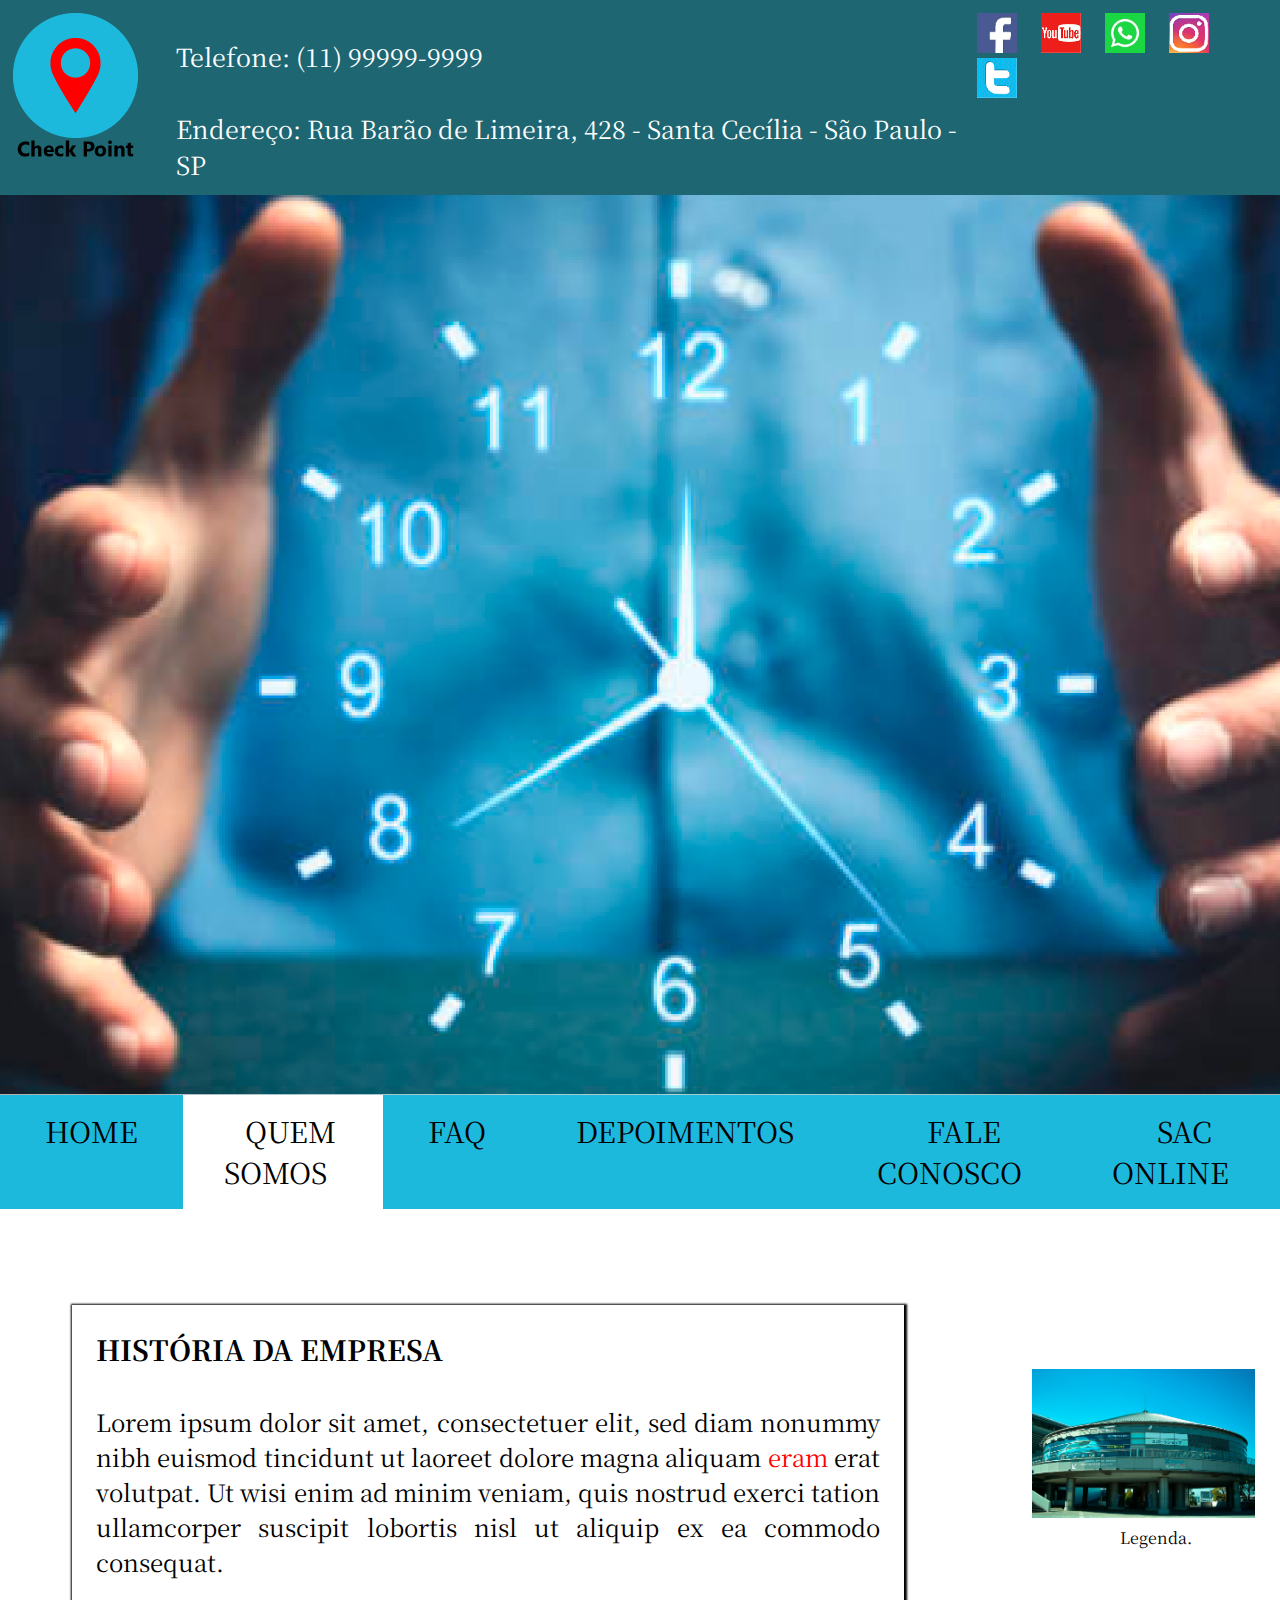
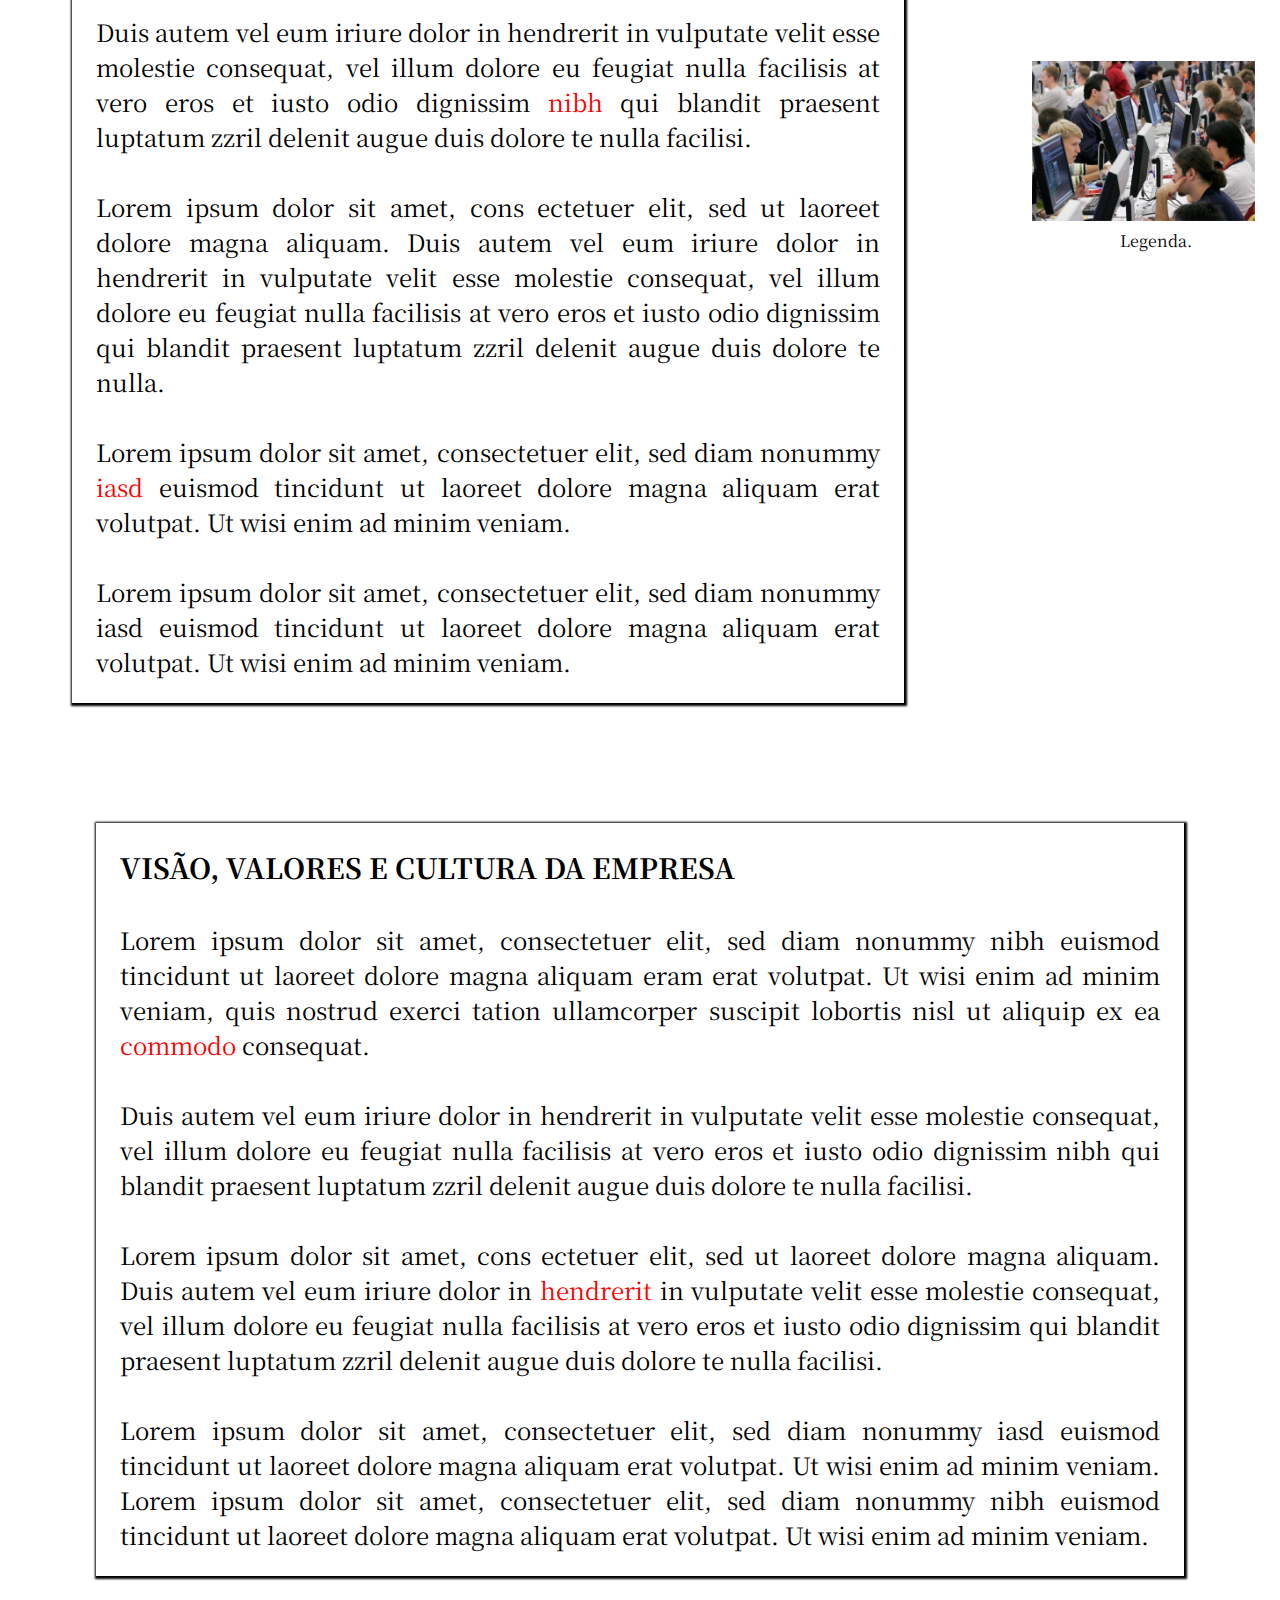
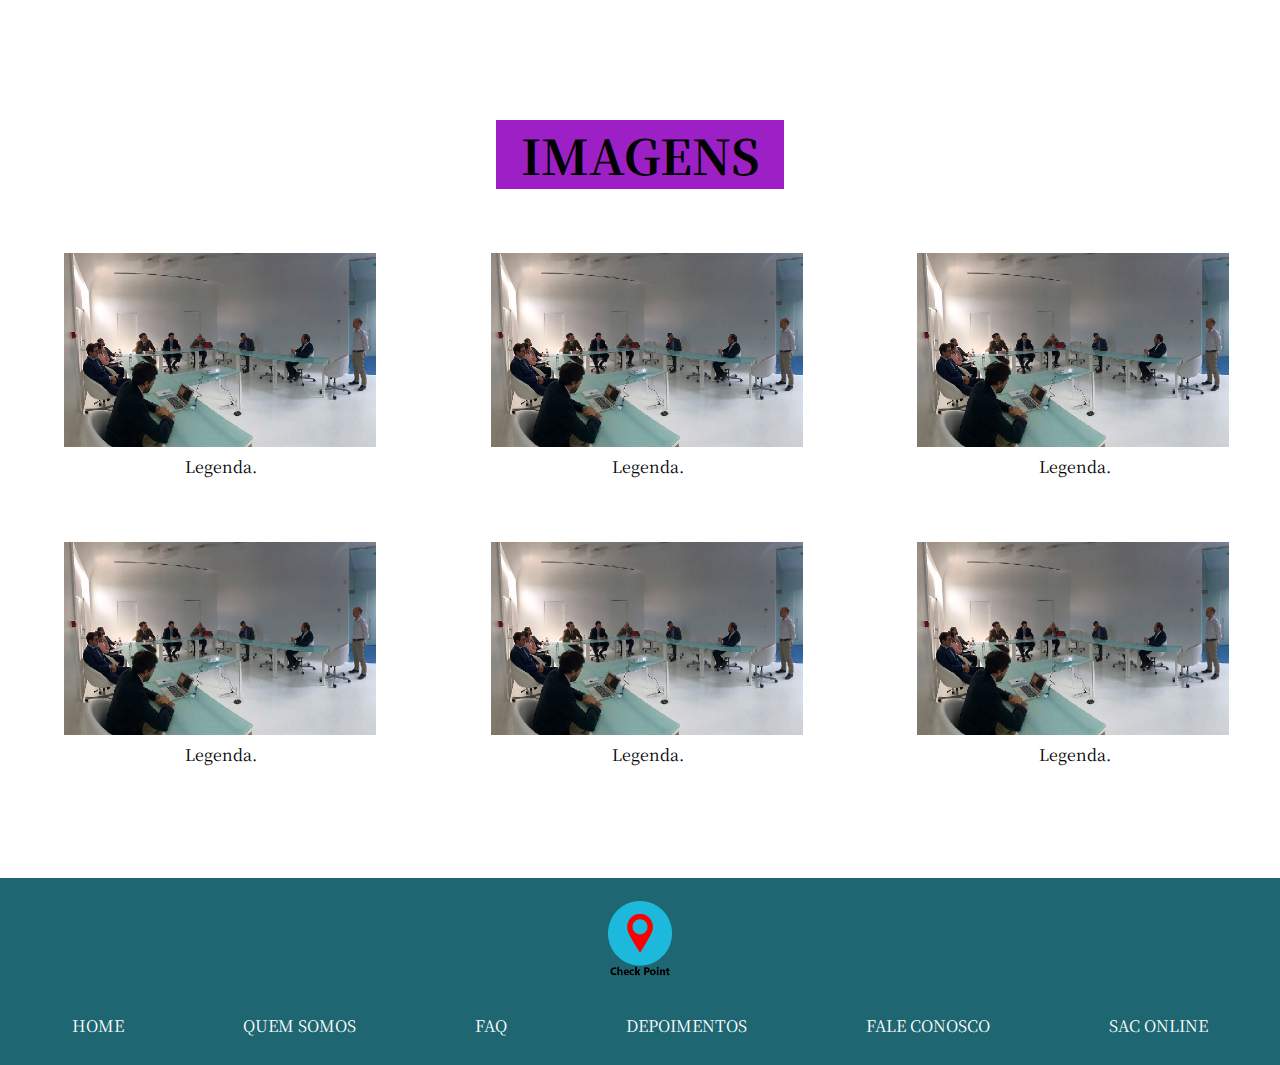
<file: quemsomos.html>
<!DOCTYPE html>
<html lang="en pt-br">
<head>
    <meta charset="UTF-8">
    <meta name="viewport" content="width=device-width, initial-scale=1.0">
    <!--Sem isso, não tem responsividade-->
    <meta http-equiv="X-UA-Compatible" content="ie=edge">
    <link rel="stylesheet" href="css/style_home_quemsomos.css">
    <link href="https://fonts.googleapis.com/css?family=Noto+Serif+KR" rel="stylesheet">
    <link rel="stylesheet" href="https://use.fontawesome.com/releases/v5.2.0/css/all.css" integrity="sha384-hWVjflwFxL6sNzntih27bfxkr27PmbbK/iSvJ+a4+0owXq79v+lsFkW54bOGbiDQ"
        crossorigin="anonymous">
    <!--O link acima é para puxar coisas do fontawesome-->
    <title>CARFEL - CHECKPOINT</title>
</head>

<body>
    <header class="top-bar">
        <img width="10%" height="10%" src='imagens/logotipo_checkpoint.png' />
        
        <div class="texto_header">
            <p>Telefone: (11) 99999-9999<br><br>
                Endereço: Rua Barão de Limeira, 428 - Santa Cecília - 
                São Paulo - SP </p>
        </div>

        <div class="perfis">
            <a href="#">
                <img width="40px" height="40px" src='imagens/icone_facebook.jpg' />
            </a>&nbsp;&nbsp;&nbsp;&nbsp;
            <a href="#">
                <img width="40px" height="40px" src='imagens/icone_youtube.png' />
            </a>&nbsp;&nbsp;&nbsp;&nbsp;
            <a href="#">
                <img width="40px" height="40px" src='imagens/icone_whatsapp.jpeg' />
            </a> &nbsp;&nbsp;&nbsp;&nbsp;
            <a href="#">
                 <img width="40px" height="40px" src='imagens/icone_instagram.png' />
            </a> &nbsp;&nbsp;&nbsp;&nbsp;
            <a href="#">
                <img width="40px" height="40px" src='imagens/icone_twitter.png' />
            </a>
        </div>

    </header>

    <main>
        <div class="maos_relogio">

        </div>

        <nav class="menu">
            <ul>
                <li>
                    <a href="index.html">HOME</a>
                </li>
                <nav class="partemenudiferente">
                    <li>
                        <a href="quemsomos.html">QUEM SOMOS</a>
                    </li>
                </nav>
                <li>
                    <a href="faq.html">FAQ</a>
                </li>
                <li>
                    <a href="depoimentos.html">DEPOIMENTOS</a>
                </li>
                <li>
                    <a href="faleconosco.html">FALE CONOSCO</a>
                </li>
                <li>
                    <a href="#">SAC ONLINE</a>
                </li>
            </ul>
        </nav>

        <section class="nenhumtitulo">

            <div class="alinhamento">

                <article class="historia_empresa">
                    <h3>HISTÓRIA DA EMPRESA</h3><br>
                        <p>Lorem ipsum dolor sit amet, consectetuer elit, sed 
                            diam nonummy nibh euismod tincidunt ut laoreet 
                            dolore magna aliquam <a href="#" style="color:#FF0000">eram</a> erat volutpat. Ut wisi 
                            enim ad minim veniam, quis nostrud exerci tation 
                            ullamcorper suscipit lobortis nisl ut aliquip ex ea 
                            commodo consequat. 
                        </p><br>

                        <p>Duis autem vel eum iriure dolor in hendrerit in
                        vulputate velit esse molestie consequat, vel illum
                        dolore eu feugiat nulla facilisis at vero eros et iusto
                        odio dignissim <a href="#" style="color:#FF0000">nibh</a> qui blandit praesent luptatum
                        zzril delenit augue duis dolore te nulla facilisi.
                        </p><br>

                        <p>Lorem ipsum dolor sit amet, cons ectetuer elit, sed ut
                            laoreet dolore magna aliquam. Duis autem vel eum
                            iriure dolor in hendrerit in vulputate velit esse
                            molestie consequat, vel illum dolore eu feugiat nulla
                            facilisis at vero eros et iusto odio dignissim qui blandit
                            praesent luptatum zzril delenit augue duis dolore
                            te nulla.
                        </p><br>

                        <p>Lorem ipsum dolor sit amet, consectetuer elit, sed
                            diam nonummy <a href="#" style="color:#FF0000">iasd</a> euismod tincidunt ut laoreet
                            dolore magna aliquam erat volutpat. Ut wisi enim ad
                            minim veniam.
                        </p><br>

                        <p>Lorem ipsum dolor sit amet, consectetuer elit, sed
                            diam nonummy iasd euismod tincidunt ut laoreet
                            dolore magna aliquam erat volutpat. Ut wisi enim ad
                            minim veniam.
                            </p>

                </article>

                <div class="alinhamento_imagens_historia">
                    <div class="imagem_historia_um">  
                        <img width="90%" heigth="90%" src='imagens/imagem_historia_um.png'  />
                            <p class="texto_legenda_historia_um">Legenda.</p> 
                    </div>
                    
                    <div class="imagem_historia_dois">  
                        <img width="90%" heigth="90%" src='imagens/imagem_historia_dois.png'  />
                            <p class="texto_legenda_historia_dois">Legenda.</p> 
                    </div>
                </div>   
            </div>

        </section>

        <section class="nenhumtitulodois">

            <article class="visao_valores_cultura">
                <h3>VISÃO, VALORES E CULTURA DA EMPRESA</h3><br>
                    <p>Lorem ipsum dolor sit amet, consectetuer elit, sed diam nonummy nibh euismod tincidunt ut laoreet dolore
                        magna aliquam eram erat volutpat. Ut wisi enim ad minim veniam, quis nostrud exerci tation ullamcorper 
                        suscipit lobortis nisl ut aliquip ex ea <a href="#" style="color:#FF0000">commodo</a> consequat. </p><br>

                     <p>Duis autem vel eum iriure dolor in hendrerit in vulputate velit esse molestie consequat, vel illum dolore eu
                        feugiat nulla facilisis at vero eros et iusto odio dignissim nibh qui blandit praesent luptatum zzril delenit
                        augue duis dolore te nulla facilisi.</p><br>

                     </p>Lorem ipsum dolor sit amet, cons ectetuer elit, sed ut laoreet dolore magna aliquam. Duis autem vel eum iriure
                        dolor in <a href="#" style="color:#FF0000">hendrerit</a> in vulputate velit esse molestie consequat, vel illum dolore eu feugiat nulla facilisis at vero 
                        eros et iusto odio dignissim qui blandit praesent luptatum zzril delenit augue duis dolore te nulla facilisi.</p><br>         
                            
                    <p>Lorem ipsum dolor sit amet, consectetuer elit, sed diam nonummy iasd euismod tincidunt ut laoreet dolore magna
                        aliquam erat volutpat. Ut wisi enim ad minim veniam. Lorem ipsum dolor sit amet, consectetuer elit, sed diam
                        nonummy nibh euismod tincidunt ut laoreet dolore magna aliquam erat volutpat. Ut wisi enim ad minim veniam. 
                    </p>                            
                            
            </article>

        </section>

        <section class="imagens">
            <h2>IMAGENS</h2>

            <section class="tres_imagens">
            
                <div class="imagem_quem_somos">  
                    <img align="right" width="90%" heigth="90%" src='imagens/imagem_quem_somos.png'  />
                        <p class="texto_legenda_quem_somos">Legenda.</p> 
                </div>

                <div class="imagem_quem_somos">  
                        <img align="right" width="90%" heigth="90%" src='imagens/imagem_quem_somos.png'  />
                            <p class="texto_legenda_quem_somos">Legenda.</p> 
                </div>

                <div class="imagem_quem_somos">  
                    <img align="right" width="90%" heigth="90%" src='imagens/imagem_quem_somos.png'  />
                            <p class="texto_legenda_quem_somos">Legenda.</p> 
                </div>
            
            </section>

            <section class="tres_imagens">
            
                <div class="imagem_quem_somos">  
                    <img align="right" width="90%" heigth="90%" src='imagens/imagem_quem_somos.png'  />
                        <p class="texto_legenda_quem_somos">Legenda.</p> 
                </div>

                <div class="imagem_quem_somos">  
                        <img align="right" width="90%" heigth="90%" src='imagens/imagem_quem_somos.png'  />
                            <p class="texto_legenda_quem_somos">Legenda.</p> 
                </div>

                <div class="imagem_quem_somos">  
                    <img align="right" width="90%" heigth="90%" src='imagens/imagem_quem_somos.png'  />
                            <p class="texto_legenda_quem_somos">Legenda.</p> 
                </div>
            
            </section>


        </section>

        <footer class="rodape">
            <br>
            <div class="imagemrodape">
                <img width="5%" height="5%" src='imagens/logotipo_checkpoint.png' />
            </div>
           
            <nav class="menurodape">
                <ul>
                    <li>
                        <a href="home.html">HOME</a>
                    </li>
                    <li>
                        <a href="quemsomos.html">QUEM SOMOS</a>
                    </li>
                    <li>
                        <a href="faq.html">FAQ</a>
                    </li>
                    <li>
                        <a href="depoimentos.html">DEPOIMENTOS</a>
                    </li>
                    <li>
                        <a href="faleconosco.html">FALE CONOSCO</a>
                    </li>
                    <li>
                        <a href="chat.html">SAC ONLINE</a>
                    </li>
                </ul>
            </nav>
    
        </footer>
      

   </main>
    
    
</body>
</html>
</file>
<file: css/style_home_quemsomos.css>
*{
    margin: 0;
    padding: 0;
    box-sizing: border-box; /*Impede que o padding faça o espaço se expandir.*/
    font-family: Noto Serif KR;
    text-decoration: none; /*Por algum motivo, esse comando só fez efeito sendo
                                colocado aqui.*/
}/*Serve para várias páginas*/

.top-bar{
    width: 100%;
    height: auto;
    background: #1D6672;
    display: flex; /*Pode ser usado para deixar o logo ao lado do texto*/
    padding: 1% 1%;
    color: #fff;
    justify-content: space-between;
}/*Serve para várias páginas*/

.texto_header{
    font-size: 25px;
    margin-left: 3%;
    margin-top: 2%;
}/*Serve para várias páginas*/

.maos_relogio{
    background: url('../imagens/maos_relogio.png'); /*Estamos dentro da pasta css. O .. serve para sair da pasta css e entrar na pasta imagens*/
    background-size: cover; /*Faz a imagem até caber no banner*/
    background-position: center; /*Ajusta a posição da imagem.*/
    height: 100vh;
}/*Serve para várias páginas*/

.menu{
    background: #1DB9DD;
}/*Serve para várias páginas*/

.partemenudiferente{
     /*background: #1D6672;  Tentar em branco para ver se fica legal.*/
    background: white;
}/*Serve para várias páginas*/

.menu ul{
    list-style-type: none;
    height: 100%;
    display: flex; /*Neste caso, deixa os itens da lista um do lado do outro*/
}/*Serve para várias páginas*/

.menu ul li{
    /*flex: 1; Faz os itens da lista terem o mesmo espaçamento*/
     /*background: #444; pode ser usado para visualizar resultados de comandos, não no código final */
    text-align: center; /*Ver se realmente tem efeito*/
    padding: 1em 1.9em;
    margin-left: auto;
    margin-right: auto;
}/*Serve para várias páginas*/

.menu ul a{
    color: black; /*Cor das letras*/
    text-decoration: none; /*Tira o azul e o sublinhado dos itens da lista*/
    font-size: 1.8em;
    padding: 0.5em 0.5em; /*Aumenta a área clicável*/
    /*background: red;   Usado para verificar o espaço da área clicável*/
}/*Serve para várias páginas*/

.menu ul :hover{
    background: #FF0000;
} 
/*O fundo sobre o qual a palavra está só fica dessa cor quando passa o mouse.*/
/*Serve para várias páginas*/

.menu ul a:hover{
    color: white;
} /*Serve para várias páginas*/

.alinhamento{
    display: inline-flex;
} /*Coloca os textos e imagens na mesma linha. Serve para várias imagens e textos da página*/
/*Serve para várias páginas*/

    /* .menu{
        height: 80vh;
    }
    
    .banner-text{
                font-size: 0.8em;
                width: 90%;
            }   
    
    .banner-text p{
            font-size: 1.6em;
                } 
    
    .menu{
        align-items: center;
        flex-direction: column; /*Os itens da seção ficarão em coluna
    }

    .contact-itens form{
        width: 90%;
    } */


.rodape{
    background: #1D6672;
    margin-top: 4em;
    text-align: center;
}

.imagemrodape{
    
}

.menurodape{
    width: 100%;
    height: auto;
    padding: 1% 1%;
    /*justify-content: space-between;*/
    background: #1D6672;
}/*Serve para várias páginas*/

.menurodape ul{
    list-style-type: none;
    height: 100%;
    display: flex; /*Neste caso, deixa os itens da lista um do lado do outro*/
}/*Serve para várias páginas*/

.menurodape ul li{
    /*flex: 1; Faz os itens da lista terem o mesmo espaçamento*/
     /*background: #444; pode ser usado para visualizar resultados de comandos, não no código final */
    padding: 1em 1em;
    margin-left: auto;
    margin-right: auto;
}/*Serve para várias páginas*/

.menurodape ul a{
    color: white; /*Cor das letras*/
    text-decoration: none; /*Tira o azul e o sublinhado dos itens da lista*/
    font-size: 1em;
    padding: 0.5em 0.5em; /*Aumenta a área clicável*/
    /*background: red;   Usado para verificar o espaço da área clicável*/
}/*Serve para várias páginas*/

/* *************************************************************************************************************
*************************************************************************************************************
*************************************************************************************************************
PÁGINA HOME */

/* TEXTO E IMAGEM O QUE É CHECKPOINT */

.o_que_e_check_point{
    box-shadow: 1px 1px 2px 2px black;
    max-width: 55vw; /*Limita o tamanho máximo da largura do espaço do texto.*/
    font-size: 1.5em;
    text-align: justify;
    margin-top: 4em;
    margin-left: 4em;
    margin-right: 1em;
    margin-bottom: 4em;
    padding: 1em 1em;
}

.imagem_legenda_garota{
    margin-top: 9em;
    margin-right: 1em;
    margin-left: 10em;
    margin-bottom: 4em;
    display: flex;
    flex-direction: column;
} /*Alinha a foto e a legenda em relação ao texto "O que é Checkpoint?*/


.texto_legenda_garota{
    margin-top: 0.5em;
    text-align: center;
    margin-right: 8em;
} /*Alinha a legenda em relação à imagem.*/

/* INÍCIO SEÇÃO FUNCIONALIDADES */

.funcionalidades h2{
    text-align: center;
    background-color: #FF0000;
    font-size: 3em; /*Aumenta o tamanho da fonte do h2;*/
    color: white; /*cor da letra*/
    text-shadow: 0 0 8px #000; /*Dá uma borda para as letras*/ 
    max-width: 11em; /*limita o tamanho do fundo vermelho do h2*/
    margin-top: 1em;
    margin-bottom: 2em;
    margin-left: auto; 
    margin-right: auto;
} /*Os dois últimos comandos servem para centralizar o h2.*/

.para_que_serve{
    max-width: 45vw; /*Limita o tamanho máximo da largura do espaço do texto.*/
    font-size: 1.5em;
    text-align: justify;
    margin-top: 0.5em;
    margin-left: 4em;
    margin-right: 1em;
    margin-bottom: 7em;
    padding: 1em 1em;
}

.imagem_legenda_computador_um{
    margin-right: 1em;
    margin-left: 10em;
    margin-bottom: 7em;
    display: flex;
    flex-direction: column;
} /*Alinha a foto e a legenda em relação ao texto "O que é Checkpoint?*/

.texto_legenda_computador_um{
    margin-top: 0.5em;
    text-align: center;
    margin-right: 8em;
} /*Alinha a legenda em relação à imagem.*/

/* FOTO E IMAGEM O QUE É EXATAMENTE */

.imagem_legenda_computador_dois{
    margin-right: 2em;
    margin-left: 8em;
    margin-bottom: 7em;
    display: flex;
    flex-direction: column;
} /*Alinha a foto e a legenda em relação ao texto "O que é Checkpoint?*/

.texto_legenda_computador_dois{
    margin-top: 0.5em;
    text-align: center;
    margin-right: 10em;
} /*Alinha a legenda em relação à imagem.*/

.o_que_exatamente{
    max-width: 45vw; /*Limita o tamanho máximo da largura do espaço do texto.*/
    font-size: 1.5em;
    text-align: justify;
    margin-top: 0.5em;
    margin-left: 2em;
    margin-right: 4em;
    margin-bottom: 7em;
    padding: 1em 1em;
}

/* QUEM PODE USAR*/

.quem_pode_usar{
    max-width: 40vw; /*Limita o tamanho máximo da largura do espaço do texto.*/
    font-size: 1.5em;
    text-align: justify;
    margin-top: 2em;
    margin-left: 4em;
    margin-right: 1em;
    margin-bottom: 5em;
    padding: 1em 1em;
}


 

    



.imagem_legenda_computador_tres{
    margin-right: 1em;
    margin-left: 10em;
    margin-bottom: 5em;
    display: flex;
    flex-direction: column;
} /*Alinha a foto e a legenda em relação ao texto "O que é Checkpoint?*/

.texto_legenda_computador_tres{
    margin-top: 0.5em;
    text-align: center;
    margin-right: 8em;
} /*Alinha a legenda em relação à imagem.*/


/* SEÇÃO PLANOS DE USO */

.planos_de_uso h2{
    text-align: center;
    background-color: #FF0000;
    font-size: 3em; /*Aumenta o tamanho da fonte do h2;*/
    color: black; /*cor da letra*/
    max-width: 9em; /*limita o tamanho do fundo vermelho do h2*/
    margin-top: 1em;
    margin-left: auto; 
    margin-right: auto;
    margin-bottom: 2em;
} /*Os dois últimos comandos servem para centralizar o h2.*/

/* PLANOS DE USO */

table {
    border-collapse: collapse;
    width: 80%;
    margin-left: auto;
    margin-right:auto;
    font-size: 1.5em;
    
} /*Os dois últimos comandos centralizam a tabela*/

td, th {
    border: 1px solid #dddddd;
    text-align: center;
    padding: 0.5em 0.4em;
}

/* ***************************************************************************
 ***************************************************************************
  ***************************************************************************
   ***************************************************************************
*************************************************************************** 
PAGINA QUEM SOMOS*/


/*Na parte de responsividade e configurações para tablet e etc., diminuir
as margens entre o texto na borda e a foto*/

.historia_empresa{
    box-shadow: 1px 1px 2px 2px black;
    max-width: 65vw; /*Limita o tamanho máximo da largura do espaço do texto.*/
    font-size: 1.5em;
    text-align: justify;
    margin-top: 4em;
    margin-left: 3em;
    margin-right: 2em;
    margin-bottom: 4em;
    padding: 1em 1em;
}

.imagem_historia_um{
    margin-top: 10em;
    margin-left: 5em;
    margin-bottom: 4em;
    display: flex;
    flex-direction: column;
} /*Alinha a foto e a legenda em relação ao texto HISTÓRIA DA EMPRESA*/

.texto_legenda_historia_um{
    margin-top: 0.5em;
    text-align: center;
} /*Alinha a legenda em relação à imagem.*/

.imagem_historia_dois{
    margin-top: 3em;
    margin-left: 5em;
    margin-bottom: 4em;
    display: flex;
    flex-direction: column;
} /*Alinha a foto e a legenda em relação ao texto HISTÓRIA DA EMPRESA*/

.texto_legenda_historia_dois{
    margin-top: 0.5em;
    text-align: center;
} /*Alinha a legenda em relação à imagem.*/

.alinhamento_imagens_historia{
    display: flex;
    flex-direction: column;
}

.visao_valores_cultura{
    box-shadow: 1px 1px 2px 2px black;
    max-width: 85vw; /*Limita o tamanho máximo da largura do espaço do texto.*/
    font-size: 1.5em;
    text-align: justify;
    margin-top: 1em;
    margin-left: auto;
    margin-right: auto;
    margin-bottom: 4em;
    padding: 1em 1em;
}

/*SEÇÃO IMAGENS QUEM SOMOS*/

.imagens h2{
    text-align: center;
    background-color: #9D20C6;
    font-size: 3em; /*Aumenta o tamanho da fonte do h2;*/
    color: black; /*cor da letra*/
    max-width: 6em; /*limita o tamanho do fundo roxo do h2*/
    margin-top: 3em;
    margin-left: auto; 
    margin-right: auto;
    margin-bottom: 1em;
} /*Os dois últimos comandos servem para centralizar o h2.*/

.imagem_quem_somos{
    margin-top: 1em;
    margin-right: 1em;
    margin-left: 4em;
    margin-bottom: 3em;
    display: flex;
    flex-direction: column;
} /*Ajuda a alinhar a foto e a legenda.*/

.texto_legenda_quem_somos{
    margin-top: 0.5em;
    text-align: center;
    margin-right: 2em;
} /*Alinha a legenda em relação à imagem.*/

.tres_imagens{
    display: inline-flex;
}


/* 
************************************************************************
************************************************************************
************************************************************************
************************************************************************
***************************600px O media screen deve ser colocado por último
para evitar conflito nas prioridades*/  

/*OS MENUS DE CIMA E DE BAIXO - PARA VÁRIAS PÁGINAS*/

@media screen and (max-width: 1080px){
    .menu ul{
        flex-direction: column; /*Os itens do menu ficarão em coluna*/
    }

    .alinhamento{
        flex-direction: column; /*Os itens ficarão em coluna*/
    } /*Não funciona se colocar o semtitulo*/

    .menurodape ul{
        font-size: 0.7em;
       
    }
}

/*PARA A HOME*/

@media screen and (max-width: 1080px){

    .o_que_e_check_point{
        margin-bottom: -4em;
         margin-left: 2em;
         max-width: 90vw;
         font-size: 1.1em;
    }

    .imagem_legenda_garota{
        width: 70vw;
        margin-left: 15em;
    }

    .funcionalidades h2{
        margin-bottom: 0.5em;
        font-size: 2.5em;
    } 

    .para_que_serve{
        max-width: 100vw;
        margin-left: 2em;
        margin-bottom: -1em;
        font-size: 1.1em; 
    }

    .imagem_legenda_computador_um{
        width: 60vw;
        margin-left: auto;
        margin-right: auto;
    }

    .imagem_legenda_computador_dois{
        margin-top: -2em;
        width: 60vw;
        margin-left: auto;
        margin-right: auto;
    }

    .o_que_exatamente{
        margin-top: -4em;
        margin-left: 2em;
        max-width: 90vw;
        margin-bottom: 1em;
        font-size: 1.1em;
    }

    .quem_pode_usar{
        margin-top: -10em;
        max-width: 90vw;
        margin-left: 2em;
        font-size: 1.1em;
        margin-bottom: 1em;
    }

    .imagem_legenda_computador_tres{
        margin-top: -2em;
        width: 60vw;
        margin-left: 6em;
        margin-bottom: 2em;
    }

    .planos_de_uso h2{
        margin-bottom: 1em;
    } 

    .planos_de_uso{
        font-size: 0.8em;
    }

 }


/*OS MENUS DE CIMA E DE BAIXO - PARA VÁRIAS PÁGINAS*/

@media screen and (max-width: 600px){
    .menu ul{
        flex-direction: column; /*Os itens do menu ficarão em coluna*/
    }

    .alinhamento{
        flex-direction: column; /*Os itens ficarão em coluna*/
    } /*Não funciona se colocar o semtitulo*/

    .menurodape ul{
        font-size: 0.7em;
       
    }

}

/* PARA A HOME */

@media screen and (max-width: 600px){

    .o_que_e_check_point{
        margin-bottom: -4em;
         margin-left: 2em;
         max-width: 80vw;
         font-size: 1.1em;
    }

    .imagem_legenda_garota{
        width: 100vw;
        margin-left: 4em;
    }

    .funcionalidades h2{
        margin-bottom: 0.5em;
        font-size: 2.5em;
    } 

    .para_que_serve{
        max-width: 100vw;
        margin-left: 2em;
        margin-bottom: -1em;
        font-size: 1.1em; 
    }

    .imagem_legenda_computador_um{
        width: 80vw;
        margin-left: 6em;
    }

    .imagem_legenda_computador_dois{
        margin-top: -2em;
        width: 80vw;
        margin-left: 6em;
    }

    .o_que_exatamente{
        margin-top: -4em;
        margin-left: 2em;
        max-width: 80vw;
        margin-bottom: 1em;
        font-size: 1.1em;
    }

    .quem_pode_usar{
        margin-top: -10em;
        max-width: 80vw;
        margin-left: 2em;
        font-size: 1.1em;
        margin-bottom: 1em;
    }

    .imagem_legenda_computador_tres{
        margin-top: -2em;
        width: 80vw;
        margin-left: 6em;
        margin-bottom: 2em;
    }

    .planos_de_uso h2{
        margin-bottom: 1em;
    } 

    .planos_de_uso{
        font-size: 0.8em;
    }

 }
</file>
<file: css/style_chat.css>
*{
    margin:0;
    padding: 0;
    box-sizing: border-box;
}





.flex-container{
    display: flex; /*Não funciona em elementos com posições já definidas.*/
    /*Entretanto, pode ser usado para elementos que não tenham position.*/
}

#chat .flex-container > * {
    flex: 1;
} /*Todos os filhos do flex-container terão flex 1.
    Tem que ser colocado aqui. Se for colocado no fim, vai
    afetar todos os que não são flex 1.*/

#chat{
    width: 400px;
    height: 45vh;
    background: lightblue;
    position: fixed;
    bottom: 45px;
    right: 0;
}

#chat header{
    width: 100%;
    height: 70px;
    background: lightcyan;
    padding-left: .2rem;
    padding-top: .2rem;
    /*Sem os paddings, a imagem ficaria colada na borda.*/
}

#chat .perfil{
    flex: 4;
    align-items: center;
}

#chat .acoes{
    flex: 1;
}

#chat nav{
    align-items: center;
} /*Isso aumenta a altura da foto se ela for 3x4.*/

/*O perfil vai ter 4 vezes o tamanho das ações.*/

#chat .perfil-img{
    flex: 1;
    width: 100%;
    height: 100%;
    
} /*Isso é para o espaço a ser ocupado pela imagem.*/

#chat .perfil-dados{
    flex: 4;
}

#chat .perfil-img img{
    width: 85%;
    height: 85%;
    
} /*Isso é para a imagem.*/

#chat .perfil-nome{
    font-weight: 600;
}

#chat .perfil-status{
    color: green;
    text-shadow: 0 0 2px green;
}

#chat .acoes a{
    color: red;
} /*Muda a cor dos ícones*/

#chat main{
    width: 100%;
    height: 34vh;
    overflow-y: auto;  /*Serve para criar a barra de rolagem e exibir o conteúdo
                    que ultrapassa o limite vertical da janela.*/
    flex-direction: column; /*Junto com o flex-container no main, impede
    que as mensagens recebidas e enviadas fiquem lado a lado e permite
    que elas aceitem comandos como o align-self*/
                }

#chat .chat-msg{
    width: 80%;
    background: #ccc;
    border-radius: 20px;
    margin: 1rem;
    padding: 0.5rem; /*Mantém o texto dentro dos balões*/
}

#chat .chat-msg-enviada{
    align-self: flex-end; /*Alinha para direita.*/
    background: lightgreen;
}

#chat footer{
    height: 45px;
    width: 100%;
    background: #999;
    align-items: center;
    text-align: center;
}

#chat footer i{
    flex: 1;
}

/*#chat .mensagem{
    flex: 6; 
}  /*Definir como classe deixa a prioridade mais forte. Só assim o flex 6 é
        aceito*/

#chat footer form{
    flex: 6 !important;
} /*O important deixa a prioridade mais forte.*/

#chat form textarea{
    width: 100%;
    resize: none; /*Impede que o usuário aumente a barra branca.*/
}
</file>
<file: css/style_faq_depo_fale.css>
*{
    margin: 0;
    padding: 0;
    box-sizing: border-box; /*Impede que o padding faça o espaço se expandir.*/
    font-family: Noto Serif KR;
    text-decoration: none; /*Por algum motivo, esse comando só fez efeito sendo
                                colocado aqui.*/
}/*Serve para várias páginas*/

.top-bar{
    width: 100%;
    height: auto;
    background: #1D6672;
    display: flex; /*Pode ser usado para deixar o logo ao lado do texto*/
    padding: 1% 1%;
    color: #fff;
    justify-content: space-between;
}/*Serve para várias páginas*/

.texto_header{
    font-size: 25px;
    margin-left: 3%;
    margin-top: 2%;
}/*Serve para várias páginas*/

.maos_relogio{
    background: url('../imagens/maos_relogio.png'); /*Estamos dentro da pasta css. O .. serve para sair da pasta css e entrar na pasta imagens*/
    background-size: cover; /*Faz a imagem até caber no banner*/
    background-position: center; /*Ajusta a posição da imagem.*/
    height: 100vh;
}/*Serve para várias páginas*/

.menu{
    background: #1DB9DD;
}/*Serve para várias páginas*/

.partemenudiferente{
     /*background: #1D6672;  Tentar em branco para ver se fica legal.*/
    background: white;
}/*Serve para várias páginas*/

.menu ul{
    list-style-type: none;
    height: 100%;
    display: flex; /*Neste caso, deixa os itens da lista um do lado do outro*/
    text-align: center;
}/*Serve para várias páginas*/

.menu ul li{
    /*flex: 1; Faz os itens da lista terem o mesmo espaçamento*/
     /*background: #444; pode ser usado para visualizar resultados de comandos, não no código final */
    text-align: center; /*Ver se realmente tem efeito*/
    padding: 1em 1.9em;
    margin-left: auto;
    margin-right: auto;
}/*Serve para várias páginas*/

.menu ul a{
    color: black; /*Cor das letras*/
    text-decoration: none; /*Tira o azul e o sublinhado dos itens da lista*/
    font-size: 1.8em;
    padding: 0.5em 0.5em; /*Aumenta a área clicável*/
    /*background: red;   Usado para verificar o espaço da área clicável*/
}/*Serve para várias páginas*/

.menu ul :hover{
    background: #FF0000;
} 
/*O fundo sobre o qual a palavra está só fica dessa cor quando passa o mouse.*/
/*Serve para várias páginas*/

.menu ul a:hover{
    color: white;
} /*Serve para várias páginas*/

.alinhamento{
    display: inline-flex;
} /*Coloca os textos e imagens na mesma linha. Serve para várias imagens e textos da página*/
/*Serve para várias páginas*/

.rodape{
    background: #1D6672;
    margin-top: 4em;
    text-align: center;
}

.imagemrodape{
   
}

.menurodape{
    width: 100%;
    height: auto;
    padding: 1% 1%;
    /*justify-content: space-between;*/
    background: #1D6672;
}/*Serve para várias páginas*/

.menurodape ul{
    list-style-type: none;
    height: 100%;
    display: flex; /*Neste caso, deixa os itens da lista um do lado do outro*/
}/*Serve para várias páginas*/

.menurodape ul li{
    /*flex: 1; Faz os itens da lista terem o mesmo espaçamento*/
     /*background: #444; pode ser usado para visualizar resultados de comandos, não no código final */
    padding: 1em 1em;
    margin-left: auto;
    margin-right: auto;
}/*Serve para várias páginas*/

.menurodape ul a{
    color: white; /*Cor das letras*/
    text-decoration: none; /*Tira o azul e o sublinhado dos itens da lista*/
    font-size: 1em;
    padding: 0.5em 0.5em; /*Aumenta a área clicável*/
    /*background: red;   Usado para verificar o espaço da área clicável*/
}/*Serve para várias páginas*/

/* *************************************************************************************************************
*************************************************************************************************************
*************************************************************************************************************
PÁGINA FAQ */

.duvidas{
    box-shadow: 1px 1px 2px 2px black;
    max-width: 90vw; /*Limita o tamanho máximo da largura do espaço do texto.*/
    font-size: 1.2em;
    text-align: justify;
    margin-top: 3em;
    margin-left: 3em;
    margin-right: 1em;
    margin-bottom: 3em;
    padding: 1em 1em;
}

.texto_de_baixo{
    max-width: 78vw; /*Limita o tamanho máximo da largura do espaço do texto.*/
    font-size: 2em;
    text-align: justify;
    margin-top: 1em;
    margin-left: 4em;
    margin-right: 1em;
    margin-bottom: 3em;
    padding: 1em 1em;
    text-align: center;
}


/****************************************************************************************************************************
****************************************************************************************************************************
***************************************************************************************************************************
****************************************************************************************************************************
 PÁGINA DEPOIMENTOS */

.imagem_foto_pessoa_um{
    margin-left: 4em;
    margin-top: 2em;
    margin-bottom: 2em;
 }

.depoimento{
    max-width: 70vw;
    font-size: 1.3em;
    margin-left: 3em;
    margin-top: 2em;
    text-align: justify;
}

.imagem_foto_pessoa_dois{
    margin-left: 4em;
    margin-top: 2em;
    margin-bottom: 2em;
 }

 .imagem_foto_pessoa_tres{
    margin-left: 4em;
    margin-top: 2em;
    margin-bottom: 2em;
 }

 /****************************************************************************************************************************
****************************************************************************************************************************
***************************************************************************************************************************
****************************************************************************************************************************
 PÁGINA FALE CONOSCO*/

.formulario{
    padding-top: 5em;
    display: flex;
    justify-content: center;
} /*Colocam os itens do formulário no centro da seção.*/

.formulario form{
    width: 80%;
    display: flex;
    flex-direction: column; /*Coloca os itens em forma de coluna*/
    margin-bottom: 5em;
}

.formulario form input[type="button"]{
    width: 10%;
    height: 2em;
    margin: auto;
    background: #FF0000;
    border: 10em;
    color: #fff;
    padding: 0.2em 0em 0.5em 0em;
} /*Serve para configurar apenas os itens do form que são botÕes*/

.formulario form input{
    width: 50%;
    height: 2em;
    border-radius: 5px;
    font-size: 1.5em;
    padding: 0.5em 0.5em;
}

.formulario textarea{
    font-size: 1.5em;
    padding: 0.5em 0.5em;
    border-radius: 5px; /*Arredonda os itens*/
    resize: none; /*Impede que o textarea seja aumentado ou diminuído pelo usuário*/
}
</file>
